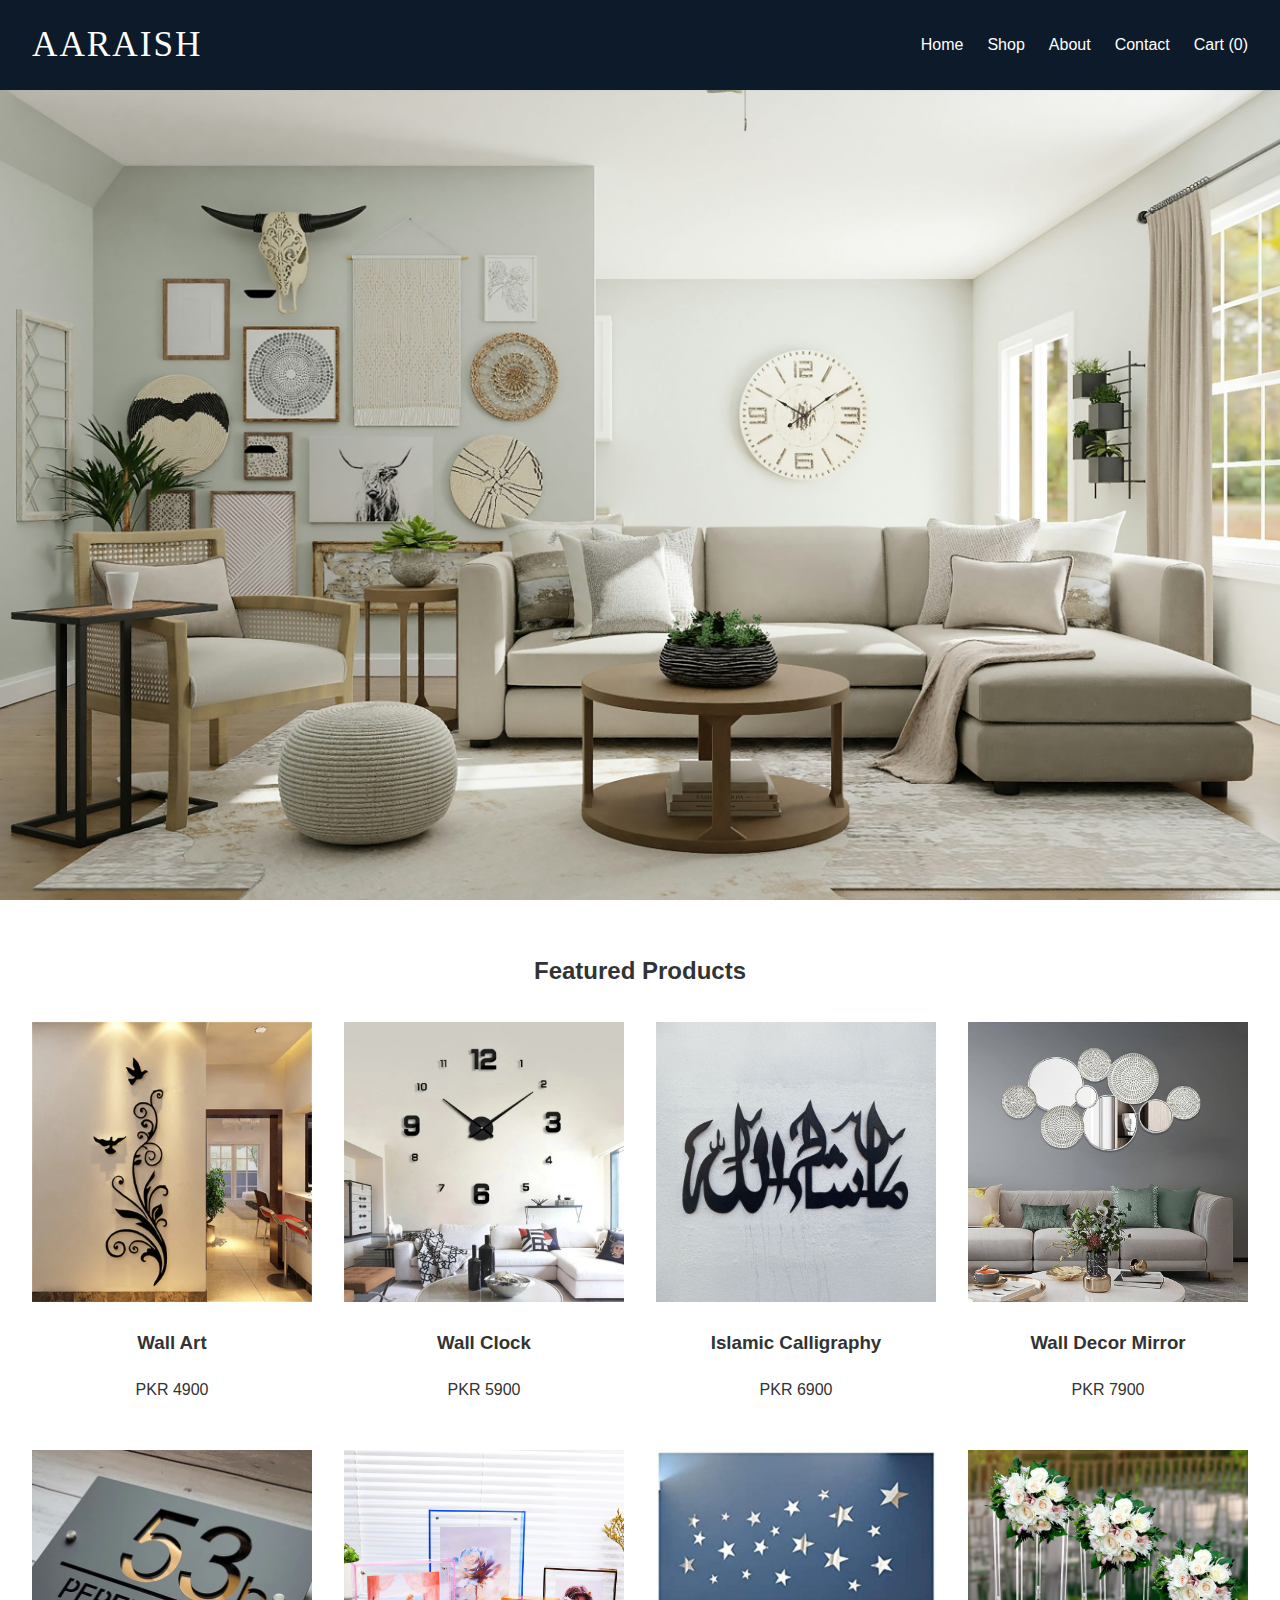
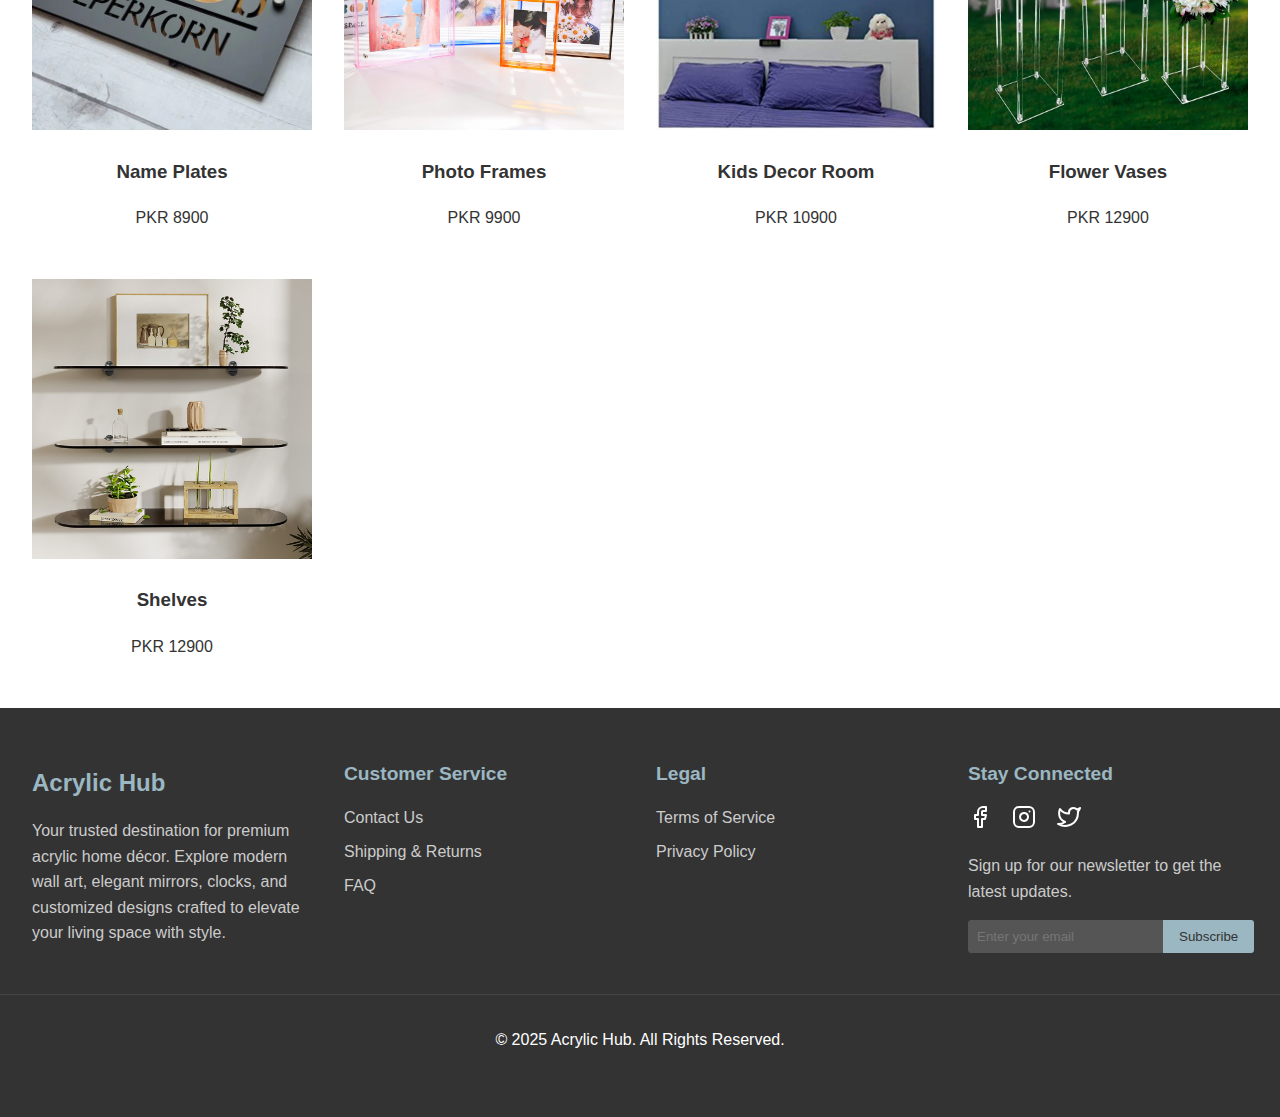
<file: index.html>
<!DOCTYPE html>
<html lang="en">
<head>
    <meta charset="UTF-8">
    <meta name="viewport" content="width=device-width, initial-scale=1.0">
    <title>Acrylic Hub</title>
    <meta name="description" content="Discover the latest acrylic art and decor at Acrylic Hub. Shop unique wall art, clocks, calligraphy, and more to enhance your living space.">
    <link rel="stylesheet" href="styles.css">
</head>
<body>
    <header>
        <div class="logo">
            <a href="index.html" class="logo-text">Aaraish</a>
        </div>
        <nav>
            <ul>
                <li><a href="index.html">Home</a></li>
                <li><a href="shop.html">Shop</a></li>
                <li><a href="about.html">About</a></li>
                <li><a href="contact.html">Contact</a></li>
                <li><a href="cart.html">Cart (<span id="cart-count">0</span>)</a></li>
            </ul>
        </nav>
    </header>

    <main>
        <section class="hero">
            <img src="images/1.jpg" alt="Aiza Clothing Brand - New Collection Banner" title="Shop the latest collection at Aiza Clothing Brand">
        </section>

        <section class="featured-products">
            <h2>Featured Products</h2>
            <div class="product-grid">
                <div class="product-item">
                    <img src="images/acrylic wall art.jpg" alt="Acrylic Wall Art - Acrylic Hub" title="Acrylic Wall Art">
                    <h3>Wall Art</h3>
                    <p>PKR 4900</p>
                </div>
                <div class="product-item">
                    <img src="images/acrylic wall clock.jpg" alt="Acrylic Wall Clock - Acrylic Hub" title="Acrylic Wall Clock">
                    <h3>Wall Clock</h3>
                    <p>PKR 5900</p>
                </div>
                <div class="product-item">
                    <img src="images/islamic acrylic calligraphy.jpg" alt="Islamic Acrylic Calligraphy - Acrylic Hub" title="Islamic Acrylic Calligraphy">
                    <h3>Islamic Calligraphy</h3>
                    <p>PKR 6900</p>
                </div>
                <div class="product-item">
                    <img src="images/wall decor mirror.jpg" alt="Wall Decor Mirror - Acrylic Hub" title="Wall Decor Mirror">
                    <h3>Wall Decor Mirror</h3>
                    <p>PKR 7900</p>
                </div>
                <div class="product-item">
                    <img src="images/Acrylic Name Plates.jpg" alt="Acrylic Name Plates - Acrylic Hub" title="Acrylic Name Plates">
                    <h3>Name Plates</h3>
                    <p>PKR 8900</p>
                </div>
                <div class="product-item">
                    <img src="images/Acrylic Photo Frames.jpg" alt="Acrylic Photo Frames - Acrylic Hub" title="Acrylic Photo Frames">
                    <h3>Photo Frames</h3>
                    <p>PKR 9900</p>
                </div>
                <div class="product-item">
                    <img src="images/Acrylic kids decor room.jpg" alt="Acrylic Kids Decor Room - Acrylic Hub" title="Acrylic Kids Decor Room">
                    <h3>Kids Decor Room</h3>
                    <p>PKR 10900</p>
                </div>
               
                <div class="product-item">
                    <img src="images/Acrylic Flower Vases.jpg" alt="Acrylic Flower Vases - Acrylic Hub" title="Acrylic Flower Vases">
                    <h3>Flower Vases</h3>
                    <p>PKR 12900</p>
                </div>
                <div class="product-item">
                    <img src="images/Acrylic Shelves.jpg" alt="Shelves - Acrylic Hub" title="Shelves">
                    <h3>Shelves</h3>
                    <p>PKR 12900</p>
                </div>
            </div>
        </section>
    </main>

    <footer>
        <div class="footer-container">
            <div class="footer-column">
                <h3 class="logo-text">Acrylic Hub</h3>
                <p>Your trusted destination for premium acrylic home décor. Explore modern wall art, elegant mirrors, clocks, and customized designs crafted to elevate your living space with style.</p>

            </div>
            <div class="footer-column">
                <h3>Customer Service</h3>
                <ul>
                    <li><a href="#">Contact Us</a></li>
                    <li><a href="#">Shipping & Returns</a></li>
                    <li><a href="#">FAQ</a></li>
                </ul>
            </div>
            <div class="footer-column">
                <h3>Legal</h3>
                <ul>
                    <li><a href="#">Terms of Service</a></li>
                    <li><a href="#">Privacy Policy</a></li>
                </ul>
            </div>
            <div class="footer-column">
                <h3>Stay Connected</h3>
                <div class="social-media">
                    <a href="#"><svg xmlns="http://www.w3.org/2000/svg" width="24" height="24" viewBox="0 0 24 24" fill="none" stroke="currentColor" stroke-width="2" stroke-linecap="round" stroke-linejoin="round"><path d="M18 2h-3a5 5 0 0 0-5 5v3H7v4h3v8h4v-8h3l1-4h-4V7a1 1 0 0 1 1-1h3z"></path></svg></a>
                    <a href="#"><svg xmlns="http://www.w3.org/2000/svg" width="24" height="24" viewBox="0 0 24 24" fill="none" stroke="currentColor" stroke-width="2" stroke-linecap="round" stroke-linejoin="round"><rect x="2" y="2" width="20" height="20" rx="5" ry="5"></rect><path d="M16 11.37A4 4 0 1 1 12.63 8 4 4 0 0 1 16 11.37z"></path><line x1="17.5" y1="6.5" x2="17.51" y2="6.5"></line></svg></a>
                    <a href="#"><svg xmlns="http://www.w3.org/2000/svg" width="24" height="24" viewBox="0 0 24 24" fill="none" stroke="currentColor" stroke-width="2" stroke-linecap="round" stroke-linejoin="round"><path d="M23 3a10.9 10.9 0 0 1-3.14 1.53 4.48 4.48 0 0 0-7.86 3v1A10.66 10.66 0 0 1 3 4s-4 9 5 13a11.64 11.64 0 0 1-7 2c9 5 20 0 20-11.5a4.5 4.5 0 0 0-.08-.83A7.72 7.72 0 0 0 23 3z"></path></svg></a>
                </div>
                <div class="newsletter">
                    <p>Sign up for our newsletter to get the latest updates.</p>
                    <form>
                        <input type="email" placeholder="Enter your email">
                        <button type="submit">Subscribe</button>
                    </form>
                </div>
            </div>
        </div>
        <div class="footer-bottom">
            <p>&copy; 2025 Acrylic Hub. All Rights Reserved.</p>
        </div>
    </footer>
    <script src="cart.js"></script>
    <script src="script.js"></script>
</body>
</html>
</file>
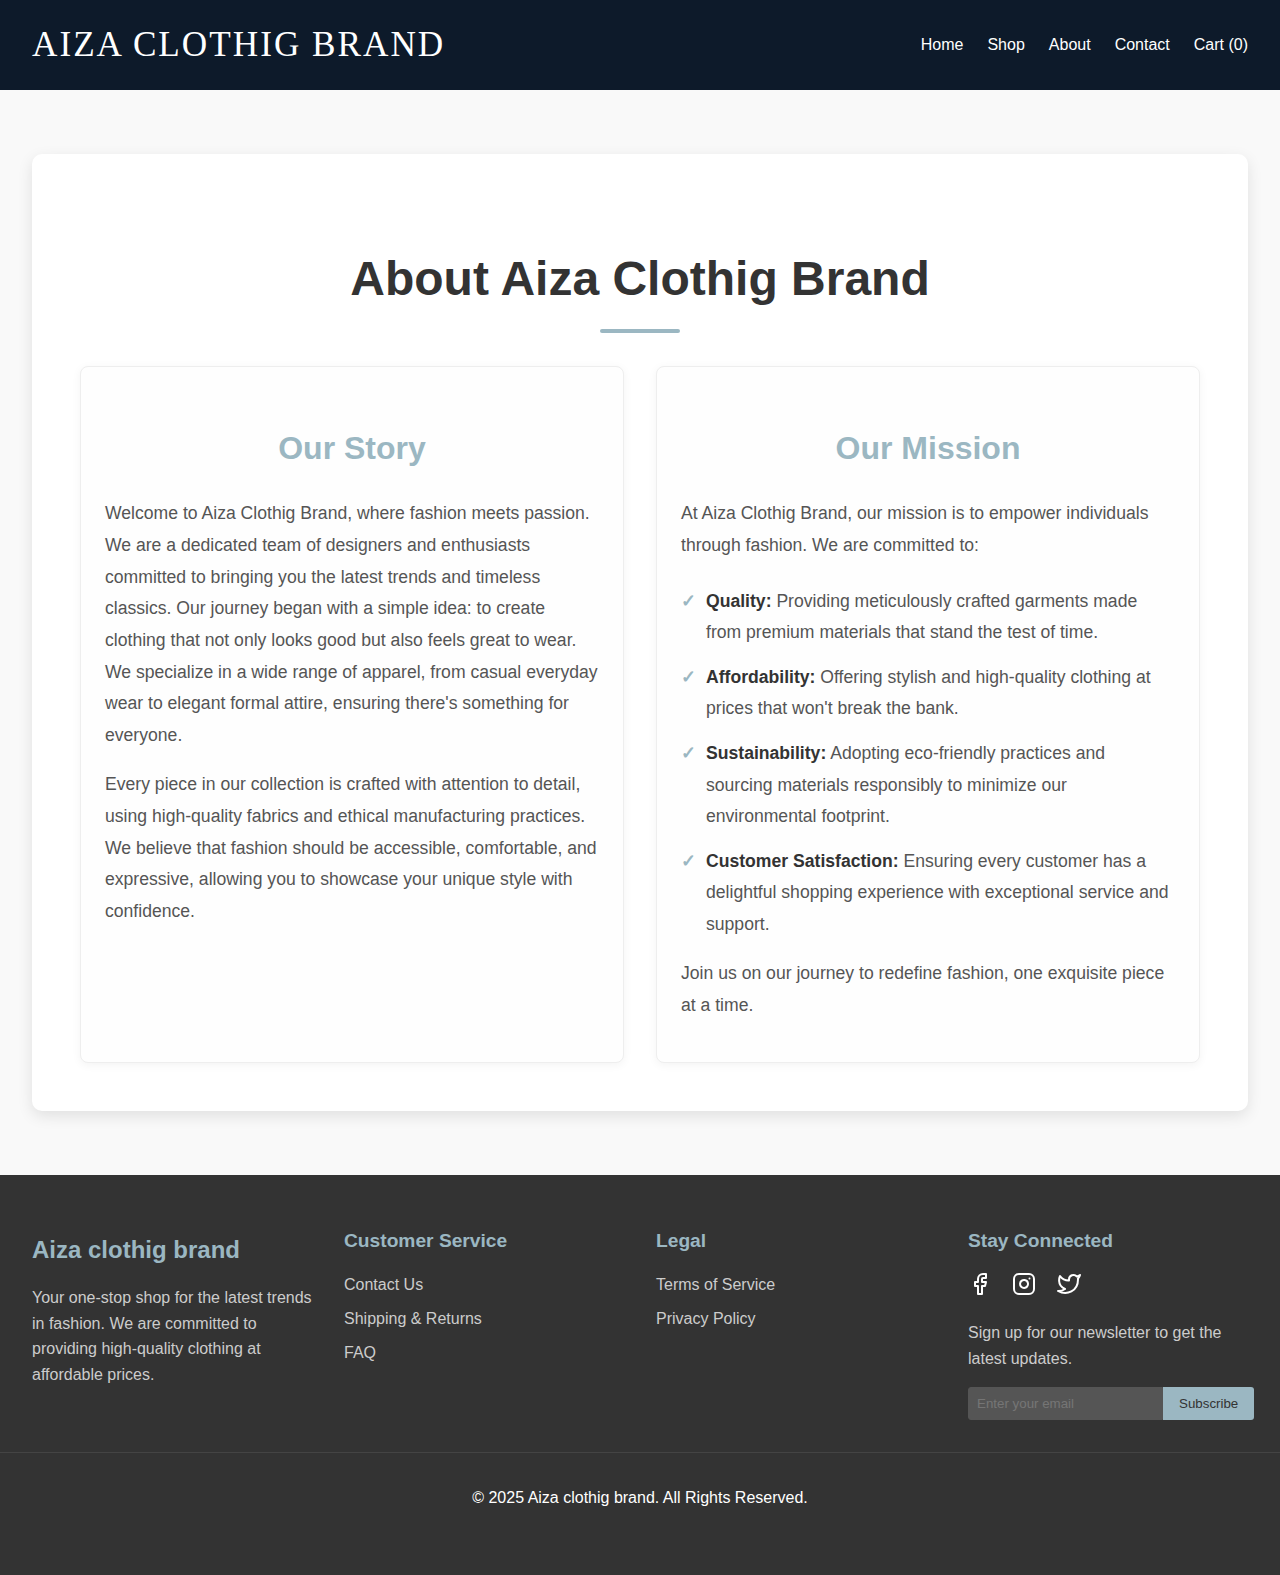
<file: about.html>
<!DOCTYPE html>
<html lang="en">
<head>
    <meta charset="UTF-8">
    <meta name="viewport" content="width=device-width, initial-scale=1.0">
    <title>About Us - Aiza Clothing Brand - Our Story & Mission</title>
    <meta name="description" content="Learn about Aiza Clothing Brand's story, mission, and commitment to quality, affordability, and sustainability in fashion.">
    <link rel="stylesheet" href="styles.css">
</head>
<body>
    <header>
        <div class="logo">
            <a href="index.html" class="logo-text">Aiza clothig brand</a>
        </div>
        <nav>
            <ul>
                <li><a href="index.html">Home</a></li>
                <li><a href="shop.html">Shop</a></li>
                <li><a href="about.html">About</a></li>
                <li><a href="contact.html">Contact</a></li>
                <li><a href="cart.html">Cart (<span id="cart-count">0</span>)</a></li>
            </ul>
        </nav>
    </header>

    <main>
        <section class="about-us-section">
            <div class="about-container">
                <h2>About Aiza Clothig Brand</h2>
                <div class="about-content">
                    <div class="brand-story">
                        <h3>Our Story</h3>
                        <p>Welcome to Aiza Clothig Brand, where fashion meets passion. We are a dedicated team of designers and enthusiasts committed to bringing you the latest trends and timeless classics. Our journey began with a simple idea: to create clothing that not only looks good but also feels great to wear. We specialize in a wide range of apparel, from casual everyday wear to elegant formal attire, ensuring there's something for everyone.</p>
                        <p>Every piece in our collection is crafted with attention to detail, using high-quality fabrics and ethical manufacturing practices. We believe that fashion should be accessible, comfortable, and expressive, allowing you to showcase your unique style with confidence.</p>
                    </div>
                    <div class="brand-mission">
                        <h3>Our Mission</h3>
                        <p>At Aiza Clothig Brand, our mission is to empower individuals through fashion. We are committed to:</p>
                        <ul>
                            <li><strong>Quality:</strong> Providing meticulously crafted garments made from premium materials that stand the test of time.</li>
                            <li><strong>Affordability:</strong> Offering stylish and high-quality clothing at prices that won't break the bank.</li>
                            <li><strong>Sustainability:</strong> Adopting eco-friendly practices and sourcing materials responsibly to minimize our environmental footprint.</li>
                            <li><strong>Customer Satisfaction:</strong> Ensuring every customer has a delightful shopping experience with exceptional service and support.</li>
                        </ul>
                        <p>Join us on our journey to redefine fashion, one exquisite piece at a time.</p>
                    </div>
                </div>
            </div>
        </section>
    </main>

    <footer>
        <div class="footer-container">
            <div class="footer-column">
                <h3 class="logo-text">Aiza clothig brand</h3>
                <p>Your one-stop shop for the latest trends in fashion. We are committed to providing high-quality clothing at affordable prices.</p>
            </div>
            <div class="footer-column">
                <h3>Customer Service</h3>
                <ul>
                    <li><a href="#">Contact Us</a></li>
                    <li><a href="#">Shipping & Returns</a></li>
                    <li><a href="#">FAQ</a></li>
                </ul>
            </div>
            <div class="footer-column">
                <h3>Legal</h3>
                <ul>
                    <li><a href="#">Terms of Service</a></li>
                    <li><a href="#">Privacy Policy</a></li>
                </ul>
            </div>
            <div class="footer-column">
                <h3>Stay Connected</h3>
                <div class="social-media">
                    <a href="#"><svg xmlns="http://www.w3.org/2000/svg" width="24" height="24" viewBox="0 0 24 24" fill="none" stroke="currentColor" stroke-width="2" stroke-linecap="round" stroke-linejoin="round"><path d="M18 2h-3a5 5 0 0 0-5 5v3H7v4h3v8h4v-8h3l1-4h-4V7a1 1 0 0 1 1-1h3z"></path></svg></a>
                    <a href="#"><svg xmlns="http://www.w3.org/2000/svg" width="24" height="24" viewBox="0 0 24 24" fill="none" stroke="currentColor" stroke-width="2" stroke-linecap="round" stroke-linejoin="round"><rect x="2" y="2" width="20" height="20" rx="5" ry="5"></rect><path d="M16 11.37A4 4 0 1 1 12.63 8 4 4 0 0 1 16 11.37z"></path><line x1="17.5" y1="6.5" x2="17.51" y2="6.5"></line></svg></a>
                    <a href="#"><svg xmlns="http://www.w3.org/2000/svg" width="24" height="24" viewBox="0 0 24 24" fill="none" stroke="currentColor" stroke-width="2" stroke-linecap="round" stroke-linejoin="round"><path d="M23 3a10.9 10.9 0 0 1-3.14 1.53 4.48 4.48 0 0 0-7.86 3v1A10.66 10.66 0 0 1 3 4s-4 9 5 13a11.64 11.64 0 0 1-7 2c9 5 20 0 20-11.5a4.5 4.5 0 0 0-.08-.83A7.72 7.72 0 0 0 23 3z"></path></svg></a>
                </div>
                <div class="newsletter">
                    <p>Sign up for our newsletter to get the latest updates.</p>
                    <form>
                        <input type="email" placeholder="Enter your email">
                        <button type="submit">Subscribe</button>
                    </form>
                </div>
            </div>
        </div>
        <div class="footer-bottom">
            <p>&copy; 2025 Aiza clothig brand. All Rights Reserved.</p>
        </div>
    </footer>
    <script src="cart.js"></script>
    <script src="script.js"></script>
</body>
</html>
</file>
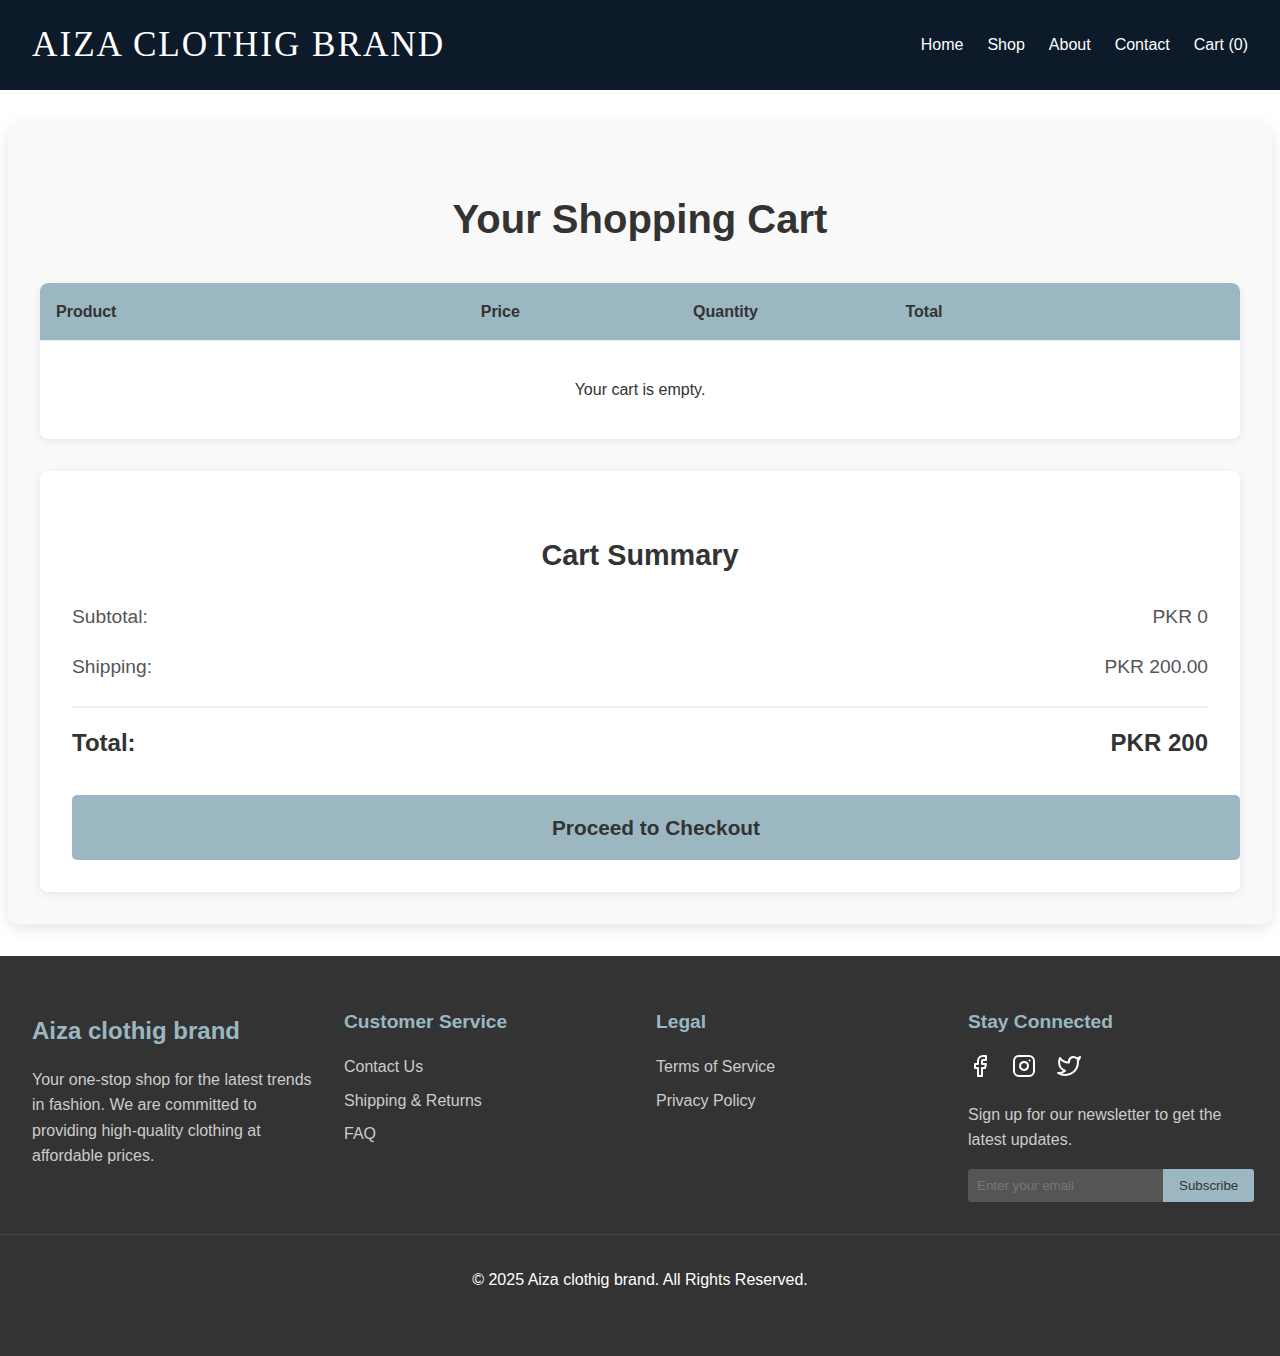
<file: cart.html>
<!DOCTYPE html>
<html lang="en">
<head>
    <meta charset="UTF-8">
    <meta name="viewport" content="width=device-width, initial-scale=1.0">
    <title>Shopping Cart - Aiza Clothing Brand</title>
    <meta name="description" content="Review your selected items in the Aiza Clothing Brand shopping cart. Proceed to checkout to complete your purchase.">
    <link rel="stylesheet" href="styles.css">
</head>
<body class="cart-page">
    <header>
        <div class="logo">
            <a href="index.html" class="logo-text">Aiza clothig brand</a>
        </div>
        <nav>
            <ul>
                <li><a href="index.html">Home</a></li>
                <li><a href="shop.html">Shop</a></li>
                <li><a href="about.html">About</a></li>
                <li><a href="contact.html">Contact</a></li>
                <li><a href="cart.html">Cart (<span id="cart-count">0</span>)</a></li>
            </ul>
        </nav>
    </header>

    <main>
        <div class="cart-container">
            <h2>Your Shopping Cart</h2>
            <div class="cart-table">
                <div class="cart-table-header">
                    <div class="header-product">Product</div>
                    <div class="header-price">Price</div>
                    <div class="header-quantity">Quantity</div>
                    <div class="header-total">Total</div>
                    <div class="header-remove"></div>
                </div>
                <div class="cart-items">
                    <!-- Cart items will be rendered here by JavaScript -->
                </div>
            </div>

            <div class="cart-summary">
                <h3 class="summary-title">Cart Summary</h3>
                <div class="summary-details">
                    <p>Subtotal: <span class="subtotal-price">PKR 0.00</span></p>
                    <p>Shipping: <span class="shipping-price">PKR 200.00</span></p>
                    <h4 class="total-price">Total: <span>PKR 200.00</span></h4>
                </div>
                <a href="checkout.html" class="checkout-button">Proceed to Checkout</a>
            </div>
        </div>
    </main>

    <footer>
        <div class="footer-container">
            <div class="footer-column">
                <h3 class="logo-text">Aiza clothig brand</h3>
                <p>Your one-stop shop for the latest trends in fashion. We are committed to providing high-quality clothing at affordable prices.</p>
            </div>
            <div class="footer-column">
                <h3>Customer Service</h3>
                <ul>
                    <li><a href="#">Contact Us</a></li>
                    <li><a href="#">Shipping & Returns</a></li>
                    <li><a href="#">FAQ</a></li>
                </ul>
            </div>
            <div class="footer-column">
                <h3>Legal</h3>
                <ul>
                    <li><a href="#">Terms of Service</a></li>
                    <li><a href="#">Privacy Policy</a></li>
                </ul>
            </div>
            <div class="footer-column">
                <h3>Stay Connected</h3>
                <div class="social-media">
                    <a href="#"><svg xmlns="http://www.w3.org/2000/svg" width="24" height="24" viewBox="0 0 24 24" fill="none" stroke="currentColor" stroke-width="2" stroke-linecap="round" stroke-linejoin="round"><path d="M18 2h-3a5 5 0 0 0-5 5v3H7v4h3v8h4v-8h3l1-4h-4V7a1 1 0 0 1 1-1h3z"></path></svg></a>
                    <a href="#"><svg xmlns="http://www.w3.org/2000/svg" width="24" height="24" viewBox="0 0 24 24" fill="none" stroke="currentColor" stroke-width="2" stroke-linecap="round" stroke-linejoin="round"><rect x="2" y="2" width="20" height="20" rx="5" ry="5"></rect><path d="M16 11.37A4 4 0 1 1 12.63 8 4 4 0 0 1 16 11.37z"></path><line x1="17.5" y1="6.5" x2="17.51" y2="6.5"></line></svg></a>
                    <a href="#"><svg xmlns="http://www.w3.org/2000/svg" width="24" height="24" viewBox="0 0 24 24" fill="none" stroke="currentColor" stroke-width="2" stroke-linecap="round" stroke-linejoin="round"><path d="M23 3a10.9 10.9 0 0 1-3.14 1.53 4.48 4.48 0 0 0-7.86 3v1A10.66 10.66 0 0 1 3 4s-4 9 5 13a11.64 11.64 0 0 1-7 2c9 5 20 0 20-11.5a4.5 4.5 0 0 0-.08-.83A7.72 7.72 0 0 0 23 3z"></path></svg></a>
                </div>
                <div class="newsletter">
                    <p>Sign up for our newsletter to get the latest updates.</p>
                    <form>
                        <input type="email" placeholder="Enter your email">
                        <button type="submit">Subscribe</button>
                    </form>
                </div>
            </div>
        </div>
        <div class="footer-bottom">
            <p>&copy; 2025 Aiza clothig brand. All Rights Reserved.</p>
        </div>
    </footer>

    <script src="cart.js"></script>
    <script src="script.js"></script>
</body>
</html>
</file>
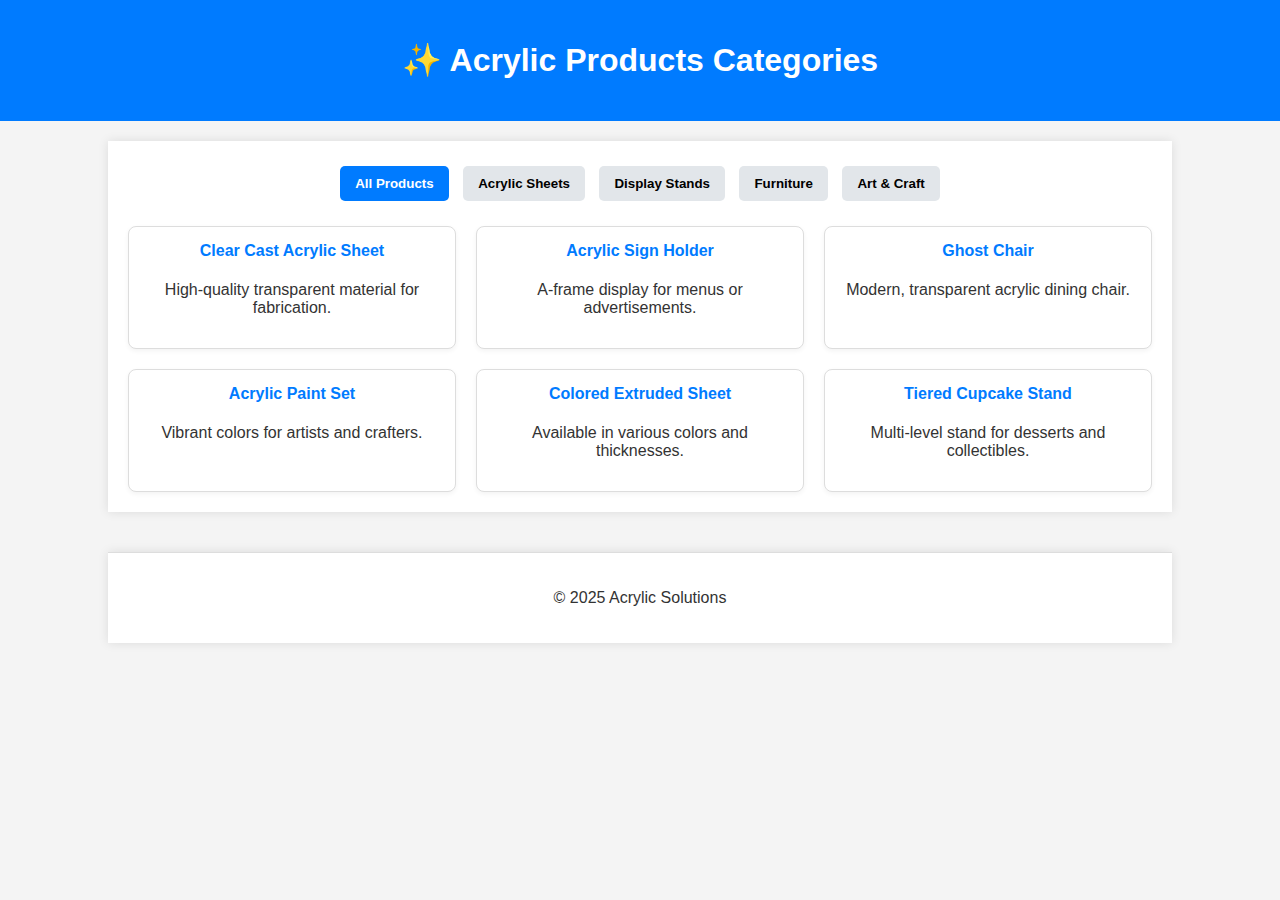
<file: categories.html>
<!DOCTYPE html>
<html lang="en">
<head>
    <meta charset="UTF-8">
    <meta name="viewport" content="width=device-width, initial-scale=1.0">
    <title>Acrylic Products Categories</title>
    <style>
        /* Basic Styling for the page */
        body {
            font-family: Arial, sans-serif;
            margin: 0;
            padding: 0;
            background-color: #f4f4f4;
            color: #333;
        }
        header {
            background-color: #007bff;
            color: white;
            padding: 20px;
            text-align: center;
        }
        .container {
            width: 80%;
            margin: 20px auto;
            padding: 20px;
            background-color: white;
            box-shadow: 0 0 10px rgba(0, 0, 0, 0.1);
        }
        /* Category Buttons Styling */
        .category-filter {
            text-align: center;
            margin-bottom: 20px;
        }
        .category-btn {
            padding: 10px 15px;
            margin: 5px;
            border: none;
            border-radius: 5px;
            background-color: #e2e6ea;
            cursor: pointer;
            transition: background-color 0.3s;
            font-weight: bold;
        }
        .category-btn:hover, .category-btn.active {
            background-color: #007bff;
            color: white;
        }
        /* Product Grid Styling */
        #product-list {
            display: grid;
            grid-template-columns: repeat(auto-fit, minmax(250px, 1fr));
            gap: 20px;
        }
        .product-card {
            border: 1px solid #ddd;
            padding: 15px;
            border-radius: 8px;
            text-align: center;
            background-color: #fff;
            box-shadow: 0 2px 5px rgba(0, 0, 0, 0.05);
        }
        .product-card h4 {
            margin-top: 0;
            color: #007bff;
        }
        .product-card.hidden {
            display: none;
        }
    </style>
</head>
<body>

    <header>
        <h1>✨ Acrylic Products Categories</h1>
    </header>

    <div class="container">
        <div class="category-filter">
            <button class="category-btn active" onclick="filterProducts('all')">All Products</button>
            <button class="category-btn" onclick="filterProducts('sheets')">Acrylic Sheets</button>
            <button class="category-btn" onclick="filterProducts('displays')">Display Stands</button>
            <button class="category-btn" onclick="filterProducts('furniture')">Furniture</button>
            <button class="category-btn" onclick="filterProducts('art')">Art & Craft</button>
        </div>

        <div id="product-list">
            <div class="product-card" data-category="sheets">
                <h4>Clear Cast Acrylic Sheet</h4>
                <p>High-quality transparent material for fabrication.</p>
            </div>
            <div class="product-card" data-category="displays">
                <h4>Acrylic Sign Holder</h4>
                <p>A-frame display for menus or advertisements.</p>
            </div>
            <div class="product-card" data-category="furniture">
                <h4>Ghost Chair</h4>
                <p>Modern, transparent acrylic dining chair.</p>
            </div>
            <div class="product-card" data-category="art">
                <h4>Acrylic Paint Set</h4>
                <p>Vibrant colors for artists and crafters.</p>
            </div>
            <div class="product-card" data-category="sheets">
                <h4>Colored Extruded Sheet</h4>
                <p>Available in various colors and thicknesses.</p>
            </div>
            <div class="product-card" data-category="displays">
                <h4>Tiered Cupcake Stand</h4>
                <p>Multi-level stand for desserts and collectibles.</p>
            </div>
        </div>
    </div>

    <footer>
        <div class="container" style="text-align: center; margin-top: 40px; border-top: 1px solid #ddd;">
            <p>&copy; 2025 Acrylic Solutions</p>
        </div>
    </footer>

    <script>
        /**
         * Filters the product list based on the selected category.
         * @param {string} category - The category to filter by ('all', 'sheets', 'displays', etc.).
         */
        function filterProducts(category) {
            const products = document.querySelectorAll('.product-card');
            const buttons = document.querySelectorAll('.category-btn');

            // 1. Update active button state
            buttons.forEach(btn => {
                // Remove 'active' class from all buttons
                btn.classList.remove('active');
                // Add 'active' class to the button that was clicked
                if (btn.textContent.toLowerCase().includes(category.replace('all', 'all products'))) {
                    btn.classList.add('active');
                }
            });

            // 2. Loop through products and show/hide them
            products.forEach(product => {
                const productCategory = product.getAttribute('data-category');

                if (category === 'all' || productCategory === category) {
                    product.classList.remove('hidden');
                } else {
                    product.classList.add('hidden');
                }
            });
        }
    </script>

</body>
</html>
</file>
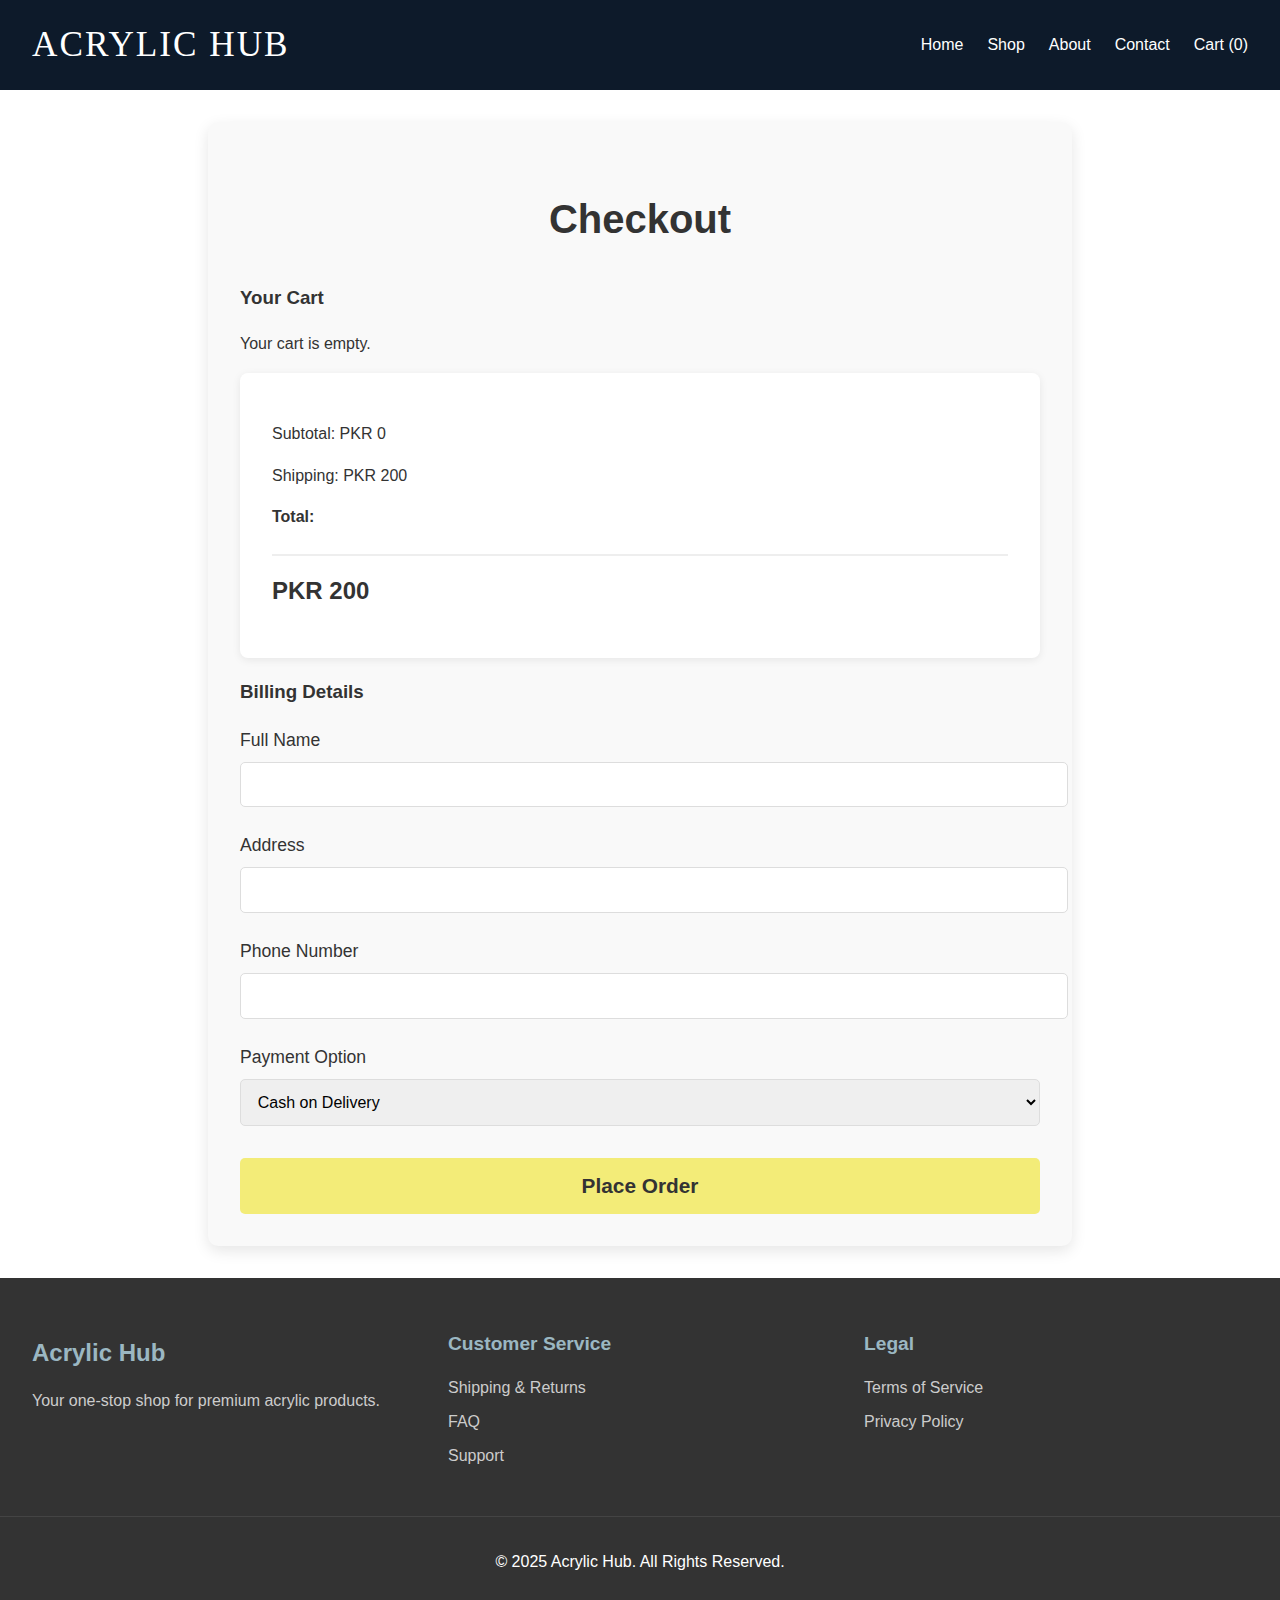
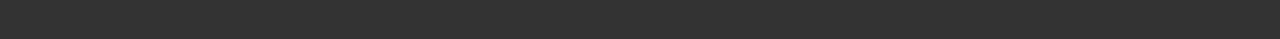
<file: checkout.html>
<!DOCTYPE html>
<html lang="en">
<head>
    <meta charset="UTF-8">
    <meta name="viewport" content="width=device-width, initial-scale=1.0">
    <title>Checkout - Acrylic Hub - Secure Payment</title>
    <link rel="stylesheet" href="styles.css">
    <link rel="stylesheet" href="checkout.css">
</head>
<body class="checkout-page">

<header>
    <div class="logo">
        <a href="index.html" class="logo-text">Acrylic Hub</a>
    </div>
    <nav>
        <ul>
            <li><a href="index.html">Home</a></li>
            <li><a href="shop.html">Shop</a></li>
            <li><a href="about.html">About</a></li>
            <li><a href="contact.html">Contact</a></li>
            <li><a href="cart.html">Cart (<span id="cart-count">0</span>)</a></li>
        </ul>
    </nav>
</header>

<main>
    <div class="checkout-container">
        <h2>Checkout</h2>

        <!-- CART ITEMS -->
        <div class="checkout-cart">
            <h3>Your Cart</h3>
            <div class="cart-items"></div>
            <div class="cart-summary">
                <p>Subtotal: <span class="subtotal-price">PKR 0</span></p>
                <p>Shipping: <span class="shipping-price">PKR 200</span></p>
                <p><strong>Total: <span class="total-price">PKR 0</span></strong></p>
            </div>
        </div>

        <!-- CHECKOUT FORM -->
        <form class="checkout-form" id="checkout-form">
            <h3>Billing Details</h3>
            <div class="form-group">
                <label>Full Name</label>
                <input type="text" id="name" required>
            </div>

            <div class="form-group">
                <label>Address</label>
                <input type="text" id="address" required>
            </div>

            <div class="form-group">
                <label>Phone Number</label>
                <input type="tel" id="phone" required>
            </div>

            <!-- PAYMENT OPTIONS -->
            <div class="form-group">
                <label>Payment Option</label>
                <select id="payment">
                    <option value="cod">Cash on Delivery</option>
                    <option value="jazzcash">JazzCash</option>
                    <option value="easypaisa">EasyPaisa</option>
                </select>
            </div>

            <!-- PAYMENT DETAILS -->
            <div id="payment-details" style="display:none; margin-top:15px;">
                <p style="color:green; font-weight:bold;">
                    Send payment to this number: <br>
                    JazzCash / EasyPaisa: <span style="color:#000; font-size:18px;">03074040767</span>
                </p>

                <div class="form-group">
                    <label>Your JazzCash/EasyPaisa Number</label>
                    <input type="tel" id="senderNumber" placeholder="03XXXXXXXXX">
                </div>

                <div class="form-group">
                    <label>Transaction ID</label>
                    <input type="text" id="transactionId" placeholder="Enter Transaction ID">
                </div>

                <p style="color:#c00; font-size:14px;">
                    Please send payment to the above number and enter the details.
                </p>
            </div>

            <button type="submit" class="place-order-btn">Place Order</button>
        </form>
    </div>
</main>

<footer>
    <div class="footer-container">
        <div class="footer-column">
            <h3 class="logo-text">Acrylic Hub</h3>
            <p>Your one-stop shop for premium acrylic products.</p>
        </div>

        <div class="footer-column">
            <h3>Customer Service</h3>
            <ul>
                <li><a href="#">Shipping & Returns</a></li>
                <li><a href="#">FAQ</a></li>
                <li><a href="#">Support</a></li>
            </ul>
        </div>

        <div class="footer-column">
            <h3>Legal</h3>
            <ul>
                <li><a href="#">Terms of Service</a></li>
                <li><a href="#">Privacy Policy</a></li>
            </ul>
        </div>
    </div>

    <div class="footer-bottom">
        <p>&copy; 2025 Acrylic Hub. All Rights Reserved.</p>
    </div>
</footer>

<script src="cart.js"></script>

<script>
document.addEventListener('DOMContentLoaded', () => {
    const cartItemsContainer = document.querySelector('.cart-items');
    const subtotalPriceElement = document.querySelector('.subtotal-price');
    const totalPriceElement = document.querySelector('.total-price');
    const shippingPrice = 200;

    // Render cart items
    const renderCartItems = () => {
        cartItemsContainer.innerHTML = '';
        if (cart.length === 0) {
            cartItemsContainer.innerHTML = '<p>Your cart is empty.</p>';
            subtotalPriceElement.textContent = 'PKR 0';
            totalPriceElement.textContent = `PKR ${shippingPrice}`;
            return;
        }

        let subtotal = 0;
        cart.forEach(item => {
            const itemTotal = item.price * item.quantity;
            subtotal += itemTotal;

            const div = document.createElement('div');
            div.classList.add('checkout-cart-item');
            div.innerHTML = `
                <div class="item-name">${item.name} x ${item.quantity}</div>
                <div class="item-price">PKR ${itemTotal.toFixed(0)}</div>
            `;
            cartItemsContainer.appendChild(div);
        });

        subtotalPriceElement.textContent = `PKR ${subtotal}`;
        totalPriceElement.textContent = `PKR ${subtotal + shippingPrice}`;
    };

    renderCartItems();

    // Show/hide JazzCash/EasyPaisa fields
    document.getElementById("payment").addEventListener("change", function () {
        const box = document.getElementById("payment-details");
        box.style.display = (this.value === "jazzcash" || this.value === "easypaisa") ? "block" : "none";
    });

    // Handle checkout form submission
    document.getElementById('checkout-form').addEventListener('submit', async (e) => {
        e.preventDefault();

        if (cart.length === 0) {
            alert('Your cart is empty!');
            return;
        }

        const paymentMethod = document.getElementById("payment").value;
        let senderNumber = "";
        let transactionId = "";

        if (paymentMethod !== "cod") {
            senderNumber = document.getElementById("senderNumber").value.trim();
            transactionId = document.getElementById("transactionId").value.trim();

            if (!senderNumber || !transactionId) {
                alert("Please enter your Payment Number and Transaction ID.");
                return;
            }

            // Check if transaction ID is already used
            try {
                const existingOrders = await fetch("https://sheetdb.io/api/v1/rxqrvvtgxbndk").then(res => res.json());
                const isUsed = existingOrders.some(order => order.transactionId === transactionId);
                if (isUsed) {
                    alert("This Transaction ID has already been used! Please use a new one.");
                    return;
                }
            } catch (error) {
                console.error("Error checking transaction ID:", error);
                alert("Could not verify transaction ID. Try again.");
                return;
            }
        }

        // Prepare order object
        const order = {
            name: document.getElementById('name').value,
            address: document.getElementById('address').value,
            phone: document.getElementById('phone').value,
            payment: paymentMethod,
            senderNumber: senderNumber,
            transactionId: transactionId,
            items: cart.map(item => `${item.name} x ${item.quantity} (PKR ${item.price})`).join(', '),
            subtotal: Number(subtotalPriceElement.textContent.replace('PKR ', '')),
            shipping: shippingPrice,
            total: Number(totalPriceElement.textContent.replace('PKR ', '')),
            date: new Date().toLocaleString()
        };

        try {
            await fetch("https://sheetdb.io/api/v1/rxqrvvtgxbndk", {
                method: "POST",
                headers: { "Content-Type": "application/json" },
                body: JSON.stringify(order)
            });

            alert("Order placed successfully!");
            cart.length = 0;
            localStorage.setItem("cart", JSON.stringify(cart));
            window.location.href = "index.html";

        } catch (error) {
            console.error(error);
            alert("Error placing order. Try again.");
        }
    });
});
</script>

</body>
</html>
</file>
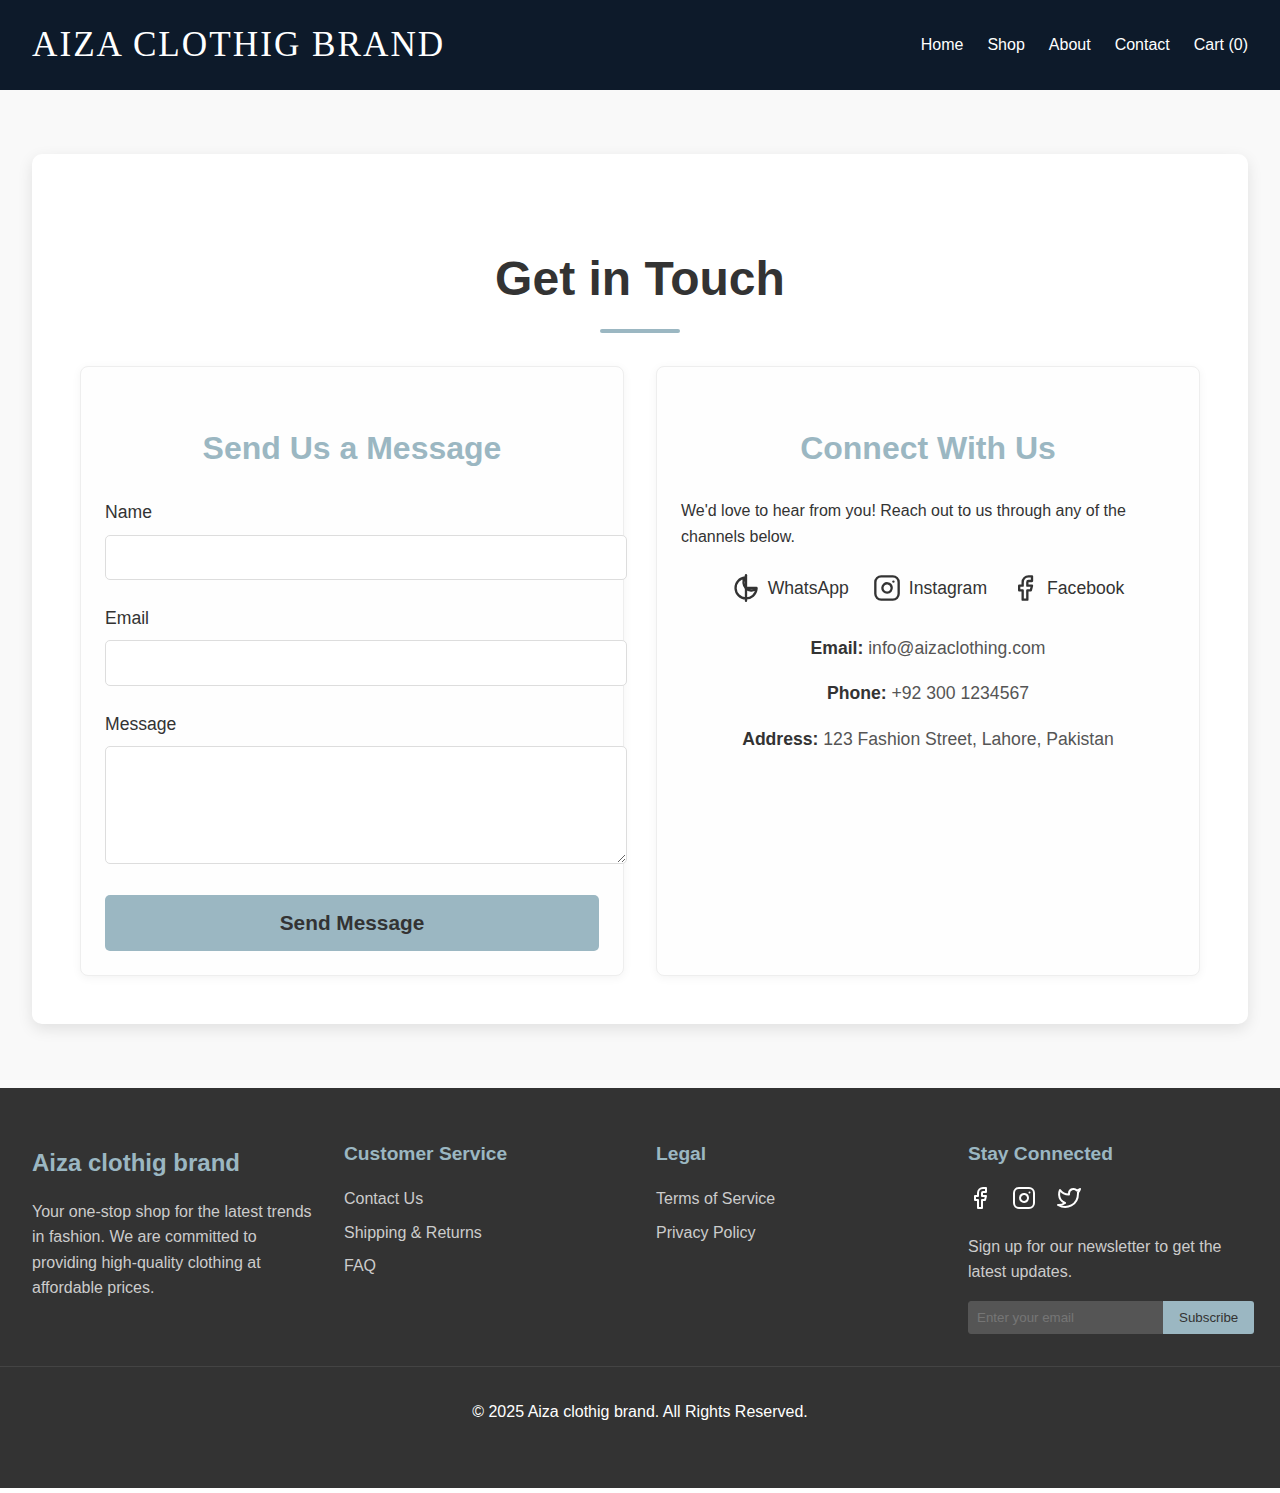
<file: contact.html>
<!DOCTYPE html>
<html lang="en">
<head>
    <meta charset="UTF-8">
    <meta name="viewport" content="width=device-width, initial-scale=1.0">
    <title>Contact Us - Aiza Clothing Brand - Get in Touch</title>
    <meta name="description" content="Contact Aiza Clothing Brand for inquiries, customer support, or feedback. Reach us via our contact form, WhatsApp, Instagram, or Facebook.">
    <link rel="stylesheet" href="styles.css">
</head>
<body>
    <header>
        <div class="logo">
            <a href="index.html" class="logo-text">Aiza clothig brand</a>
        </div>
        <nav>
            <ul>
                <li><a href="index.html">Home</a></li>
                <li><a href="shop.html">Shop</a></li>
                <li><a href="about.html">About</a></li>
                <li><a href="contact.html">Contact</a></li>
                <li><a href="cart.html">Cart (<span id="cart-count">0</span>)</a></li>
            </ul>
        </nav>
    </header>

    <main>
        <section class="contact-section">
            <div class="contact-container">
                <h2>Get in Touch</h2>
                <div class="contact-content">
                    <div class="contact-form-container">
                        <h3>Send Us a Message</h3>
                        <form class="contact-form">
                            <div class="form-group">
                                <label for="name">Name</label>
                                <input type="text" id="name" name="name" required>
                            </div>
                            <div class="form-group">
                                <label for="email">Email</label>
                                <input type="email" id="email" name="email" required>
                            </div>
                            <div class="form-group">
                                <label for="message">Message</label>
                                <textarea id="message" name="message" rows="5" required></textarea>
                            </div>
                            <button type="submit" class="submit-btn">Send Message</button>
                        </form>
                    </div>
                    <div class="contact-info">
                        <h3>Connect With Us</h3>
                        <p>We'd love to hear from you! Reach out to us through any of the channels below.</p>
                        <div class="social-links">
                            <a href="https://wa.me/1234567890" target="_blank" class="social-icon whatsapp">
                                <svg xmlns="http://www.w3.org/2000/svg" width="24" height="24" viewBox="0 0 24 24" fill="none" stroke="currentColor" stroke-width="2" stroke-linecap="round" stroke-linejoin="round" class="feather feather-whatsapp"><path d="M21 12.79A9 9 0 1 1 11.21 3 7 7 0 0 0 21 12.79z"></path><path d="M12 1v22"></path><path d="M12 12h9"></path></svg>
                                <span>WhatsApp</span>
                            </a>
                            <a href="https://instagram.com/yourbrand" target="_blank" class="social-icon instagram">
                                <svg xmlns="http://www.w3.org/2000/svg" width="24" height="24" viewBox="0 0 24 24" fill="none" stroke="currentColor" stroke-width="2" stroke-linecap="round" stroke-linejoin="round" class="feather feather-instagram"><rect x="2" y="2" width="20" height="20" rx="5" ry="5"></rect><path d="M16 11.37A4 4 0 1 1 12.63 8 4 4 0 0 1 16 11.37z"></path><line x1="17.5" y1="6.5" x2="17.51" y2="6.5"></line></svg>
                                <span>Instagram</span>
                            </a>
                            <a href="https://facebook.com/yourbrand" target="_blank" class="social-icon facebook">
                                <svg xmlns="http://www.w3.org/2000/svg" width="24" height="24" viewBox="0 0 24 24" fill="none" stroke="currentColor" stroke-width="2" stroke-linecap="round" stroke-linejoin="round" class="feather feather-facebook"><path d="M18 2h-3a5 5 0 0 0-5 5v3H7v4h3v8h4v-8h3l1-4h-4V7a1 1 0 0 1 1-1h3z"></path></svg>
                                <span>Facebook</span>
                            </a>
                        </div>
                        <div class="contact-details">
                            <p><strong>Email:</strong> info@aizaclothing.com</p>
                            <p><strong>Phone:</strong> +92 300 1234567</p>
                            <p><strong>Address:</strong> 123 Fashion Street, Lahore, Pakistan</p>
                        </div>
                    </div>
                </div>
            </div>
        </section>
    </main>

    <footer>
        <div class="footer-container">
            <div class="footer-column">
                <h3 class="logo-text">Aiza clothig brand</h3>
                <p>Your one-stop shop for the latest trends in fashion. We are committed to providing high-quality clothing at affordable prices.</p>
            </div>
            <div class="footer-column">
                <h3>Customer Service</h3>
                <ul>
                    <li><a href="#">Contact Us</a></li>
                    <li><a href="#">Shipping & Returns</a></li>
                    <li><a href="#">FAQ</a></li>
                </ul>
            </div>
            <div class="footer-column">
                <h3>Legal</h3>
                <ul>
                    <li><a href="#">Terms of Service</a></li>
                    <li><a href="#">Privacy Policy</a></li>
                </ul>
            </div>
            <div class="footer-column">
                <h3>Stay Connected</h3>
                <div class="social-media">
                    <a href="#"><svg xmlns="http://www.w3.org/2000/svg" width="24" height="24" viewBox="0 0 24 24" fill="none" stroke="currentColor" stroke-width="2" stroke-linecap="round" stroke-linejoin="round"><path d="M18 2h-3a5 5 0 0 0-5 5v3H7v4h3v8h4v-8h3l1-4h-4V7a1 1 0 0 1 1-1h3z"></path></svg></a>
                    <a href="#"><svg xmlns="http://www.w3.org/2000/svg" width="24" height="24" viewBox="0 0 24 24" fill="none" stroke="currentColor" stroke-width="2" stroke-linecap="round" stroke-linejoin="round"><rect x="2" y="2" width="20" height="20" rx="5" ry="5"></rect><path d="M16 11.37A4 4 0 1 1 12.63 8 4 4 0 0 1 16 11.37z"></path><line x1="17.5" y1="6.5" x2="17.51" y2="6.5"></line></svg></a>
                    <a href="#"><svg xmlns="http://www.w3.org/2000/svg" width="24" height="24" viewBox="0 0 24 24" fill="none" stroke="currentColor" stroke-width="2" stroke-linecap="round" stroke-linejoin="round"><path d="M23 3a10.9 10.9 0 0 1-3.14 1.53 4.48 4.48 0 0 0-7.86 3v1A10.66 10.66 0 0 1 3 4s-4 9 5 13a11.64 11.64 0 0 1-7 2c9 5 20 0 20-11.5a4.5 4.5 0 0 0-.08-.83A7.72 7.72 0 0 0 23 3z"></path></svg></a>
                </div>
                <div class="newsletter">
                    <p>Sign up for our newsletter to get the latest updates.</p>
                    <form>
                        <input type="email" placeholder="Enter your email">
                        <button type="submit">Subscribe</button>
                    </form>
                </div>
            </div>
        </div>
        <div class="footer-bottom">
            <p>&copy; 2025 Aiza clothig brand. All Rights Reserved.</p>
        </div>
    </footer>
    <script src="cart.js"></script>
    <script src="script.js"></script>
</body>
</html>
</file>
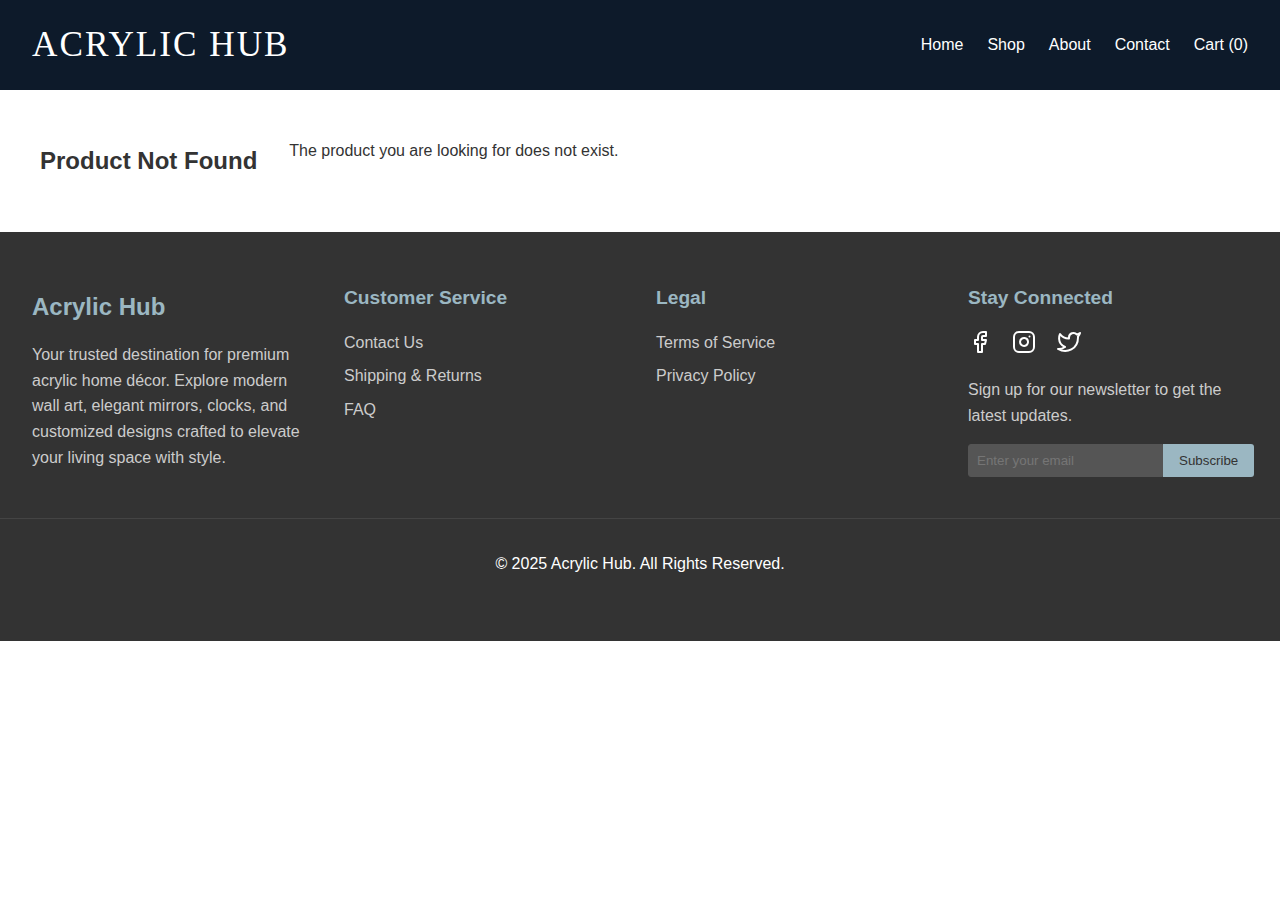
<file: product_detail.html>
<!DOCTYPE html>
<html lang="en">
<head>
    <meta charset="UTF-8">
    <meta name="viewport" content="width=device-width, initial-scale=1.0">
    <title>Product Details - Acrylic Hub</title>
    <meta name="description" content="View details of our exquisite dress collection at Aiza Clothing Brand. High-quality fabric, unique design, and perfect fit for every woman.">
    <link rel="stylesheet" href="styles.css">
</head>
<body>
    <header>
        <div class="logo">
            <a href="index.html" class="logo-text">Acrylic Hub</a>
        </div>
        <nav>
            <ul>
                <li><a href="index.html">Home</a></li>
                <li><a href="shop.html">Shop</a></li>
                <li><a href="about.html">About</a></li>
                <li><a href="contact.html">Contact</a></li>
                <li><a href="cart.html">Cart (<span id="cart-count">0</span>)</a></li>
            </ul>
        </nav>
    </header>

    <main>
        <section class="product-detail">
            <div class="product-image-gallery">
                <img src="images/product_1.jpg" alt="Elegant A-Line Dress - Product Image" class="main-image" title="Elegant A-Line Dress">
                <!-- <img src="images/product_1_thumbnail.jpg" alt="Product 1 Thumbnail" class="thumbnail-image"> -->
            </div>
            <div class="product-info">
                <h2 class="product-name">Elegant A-Line Dress</h2>
                <p class="product-description">
                    This elegant A-Line dress is perfect for any occasion. Made with high-quality fabric,
                    it offers a comfortable fit and a sophisticated look. Available in various sizes and colors.
                </p>
                <p class="product-price">PKR 49.99</p>

                <div class="product-options">
                    <div class="option-group">
                        <label for="size">Size:</label>
                        <select id="size">
                            <option value="m">Medium 16 inches</option>
                            <option value="s">Small 12 inches</option>
                            <option value="l">Large 18 inches</option>
                            <option value="xl">Custom</option>
                        </select>
                    </div>
                    <div class="option-group">
                        <label for="color">Color:</label>
                        <select id="color">
                            <option value="red">Golden/Black</option>
                            <option value="blue">Silver/Black</option>
                            <option value="green">Black</option>
                            <option value="black">Transparent</option>
                        </select>
                    </div>
                </div>

                <button class="add-to-cart-detail">Add to Cart</button>
            </div>
        </section>
    </main>

    <footer>
        <div class="footer-container">
            <div class="footer-column">
                <h3 class="logo-text">Acrylic Hub</h3>
                <p>Your trusted destination for premium acrylic home décor. Explore modern wall art, elegant mirrors, clocks, and customized designs crafted to elevate your living space with style.</p>

            </div>
            <div class="footer-column">
                <h3>Customer Service</h3>
                <ul>
                    <li><a href="#">Contact Us</a></li>
                    <li><a href="#">Shipping & Returns</a></li>
                    <li><a href="#">FAQ</a></li>
                </ul>
            </div>
            <div class="footer-column">
                <h3>Legal</h3>
                <ul>
                    <li><a href="#">Terms of Service</a></li>
                    <li><a href="#">Privacy Policy</a></li>
                </ul>
            </div>
            <div class="footer-column">
                <h3>Stay Connected</h3>
                <div class="social-media">
                    <a href="#"><svg xmlns="http://www.w3.org/2000/svg" width="24" height="24" viewBox="0 0 24 24" fill="none" stroke="currentColor" stroke-width="2" stroke-linecap="round" stroke-linejoin="round"><path d="M18 2h-3a5 5 0 0 0-5 5v3H7v4h3v8h4v-8h3l1-4h-4V7a1 1 0 0 1 1-1h3z"></path></svg></a>
                    <a href="#"><svg xmlns="http://www.w3.org/2000/svg" width="24" height="24" viewBox="0 0 24 24" fill="none" stroke="currentColor" stroke-width="2" stroke-linecap="round" stroke-linejoin="round"><rect x="2" y="2" width="20" height="20" rx="5" ry="5"></rect><path d="M16 11.37A4 4 0 1 1 12.63 8 4 4 0 0 1 16 11.37z"></path><line x1="17.5" y1="6.5" x2="17.51" y2="6.5"></line></svg></a>
                    <a href="#"><svg xmlns="http://www.w3.org/2000/svg" width="24" height="24" viewBox="0 0 24 24" fill="none" stroke="currentColor" stroke-width="2" stroke-linecap="round" stroke-linejoin="round"><path d="M23 3a10.9 10.9 0 0 1-3.14 1.53 4.48 4.48 0 0 0-7.86 3v1A10.66 10.66 0 0 1 3 4s-4 9 5 13a11.64 11.64 0 0 1-7 2c9 5 20 0 20-11.5a4.5 4.5 0 0 0-.08-.83A7.72 7.72 0 0 0 23 3z"></path></svg></a>
                </div>
                <div class="newsletter">
                    <p>Sign up for our newsletter to get the latest updates.</p>
                    <form>
                        <input type="email" placeholder="Enter your email">
                        <button type="submit">Subscribe</button>
                    </form>
                </div>
            </div>
        </div>
        <div class="footer-bottom">
            <p>&copy; 2025 Acrylic Hub. All Rights Reserved.</p>
        </div>
    </footer>

    <script>
        document.addEventListener('DOMContentLoaded', () => {
            const urlParams = new URLSearchParams(window.location.search);
            const productId = parseInt(urlParams.get('id'));

            // Access the global products array from script.js
            const product = products.find(p => p.id === productId);

            if (product) {
                document.querySelector('.product-image-gallery img').src = product.image;
                document.querySelector('.product-image-gallery img').alt = product.name + " - Product Image";
                document.querySelector('.product-image-gallery img').title = product.name;
                document.querySelector('.product-name').textContent = product.name;
                document.querySelector('.product-description').textContent = product.description;
                document.querySelector('.product-price').textContent = `PKR ${product.price.toFixed(0)}`;
            } else {
                // Handle product not found, e.g., redirect to 404 or show a message
                document.querySelector('.product-detail').innerHTML = '<h2>Product Not Found</h2><p>The product you are looking for does not exist.</p>';
            }
        });
    </script>
    <script src="cart.js"></script>
    <script src="script.js"></script>
</body>
</html>
</file>
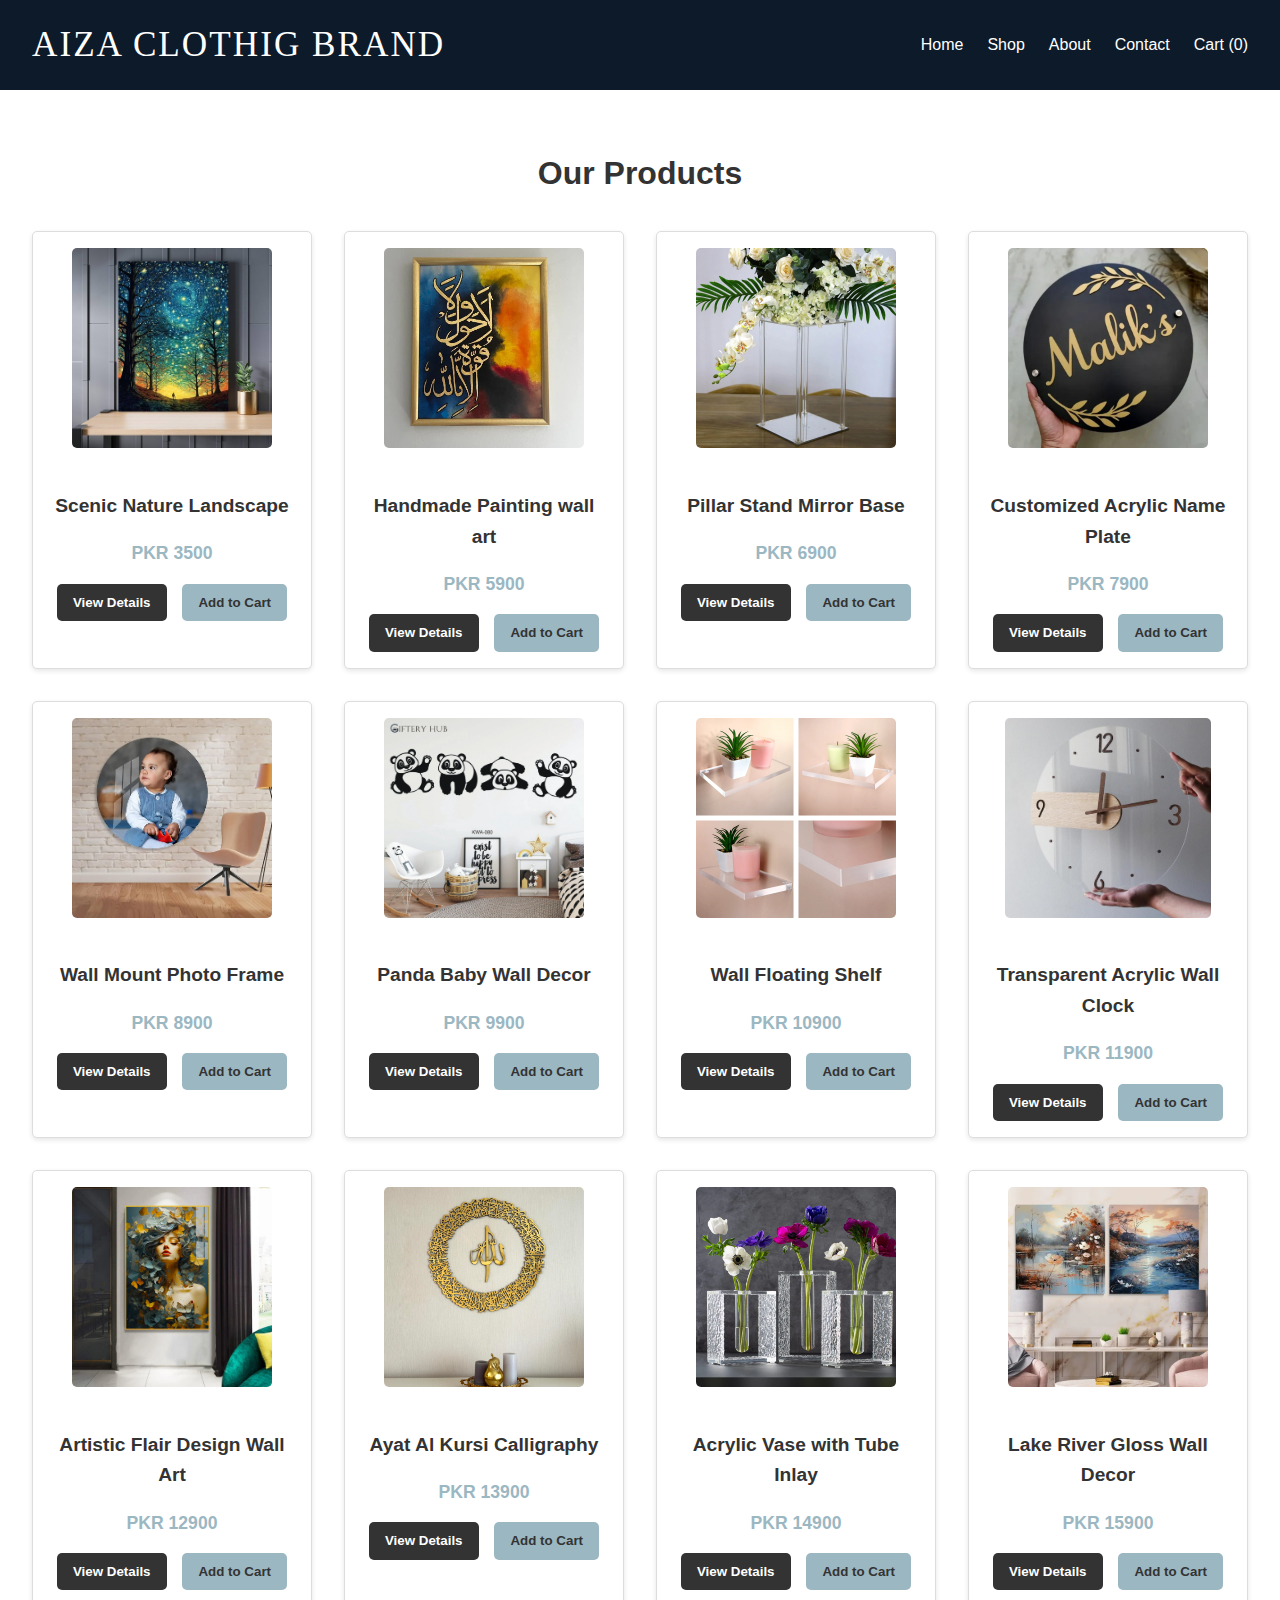
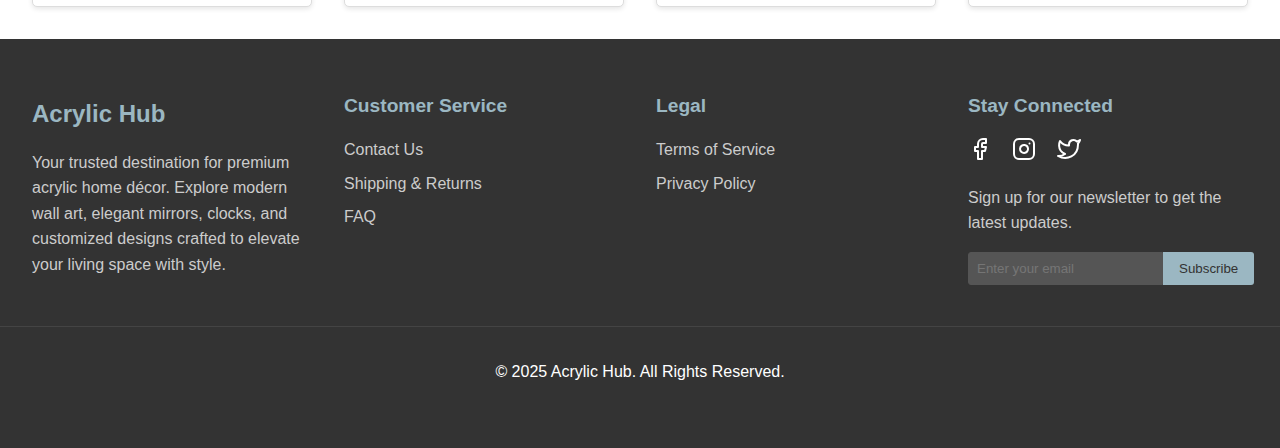
<file: shop.html>
<!DOCTYPE html>
<html lang="en">
<head>
    <meta charset="UTF-8">
    <meta name="viewport" content="width=device-width, initial-scale=1.0">
    <title>Shop - Aiza Clothing Brand - Explore Our Collection</title>
    <meta name="description" content="Browse the extensive collection of beautiful dresses at Aiza Clothing Brand. Find your perfect Elegant A-Line Dress, Chiffon Maxi Dress, Floral Print Sundress, and more.">
    <link rel="stylesheet" href="styles.css">
</head>
<body>
    <header>
        <div class="logo">
            <a href="index.html" class="logo-text">Aiza clothig brand</a>
        </div>
        <nav>
            <ul>
                <li><a href="index.html">Home</a></li>
                <li><a href="shop.html">Shop</a></li>
                <li><a href="about.html">About</a></li>
                <li><a href="contact.html">Contact</a></li>
                <li><a href="cart.html">Cart (<span id="cart-count">0</span>)</a></li>
            </ul>
        </nav>
    </header>

    <main>
        <section class="shop-products">
            <h2>Our Products</h2>
            <div class="product-grid">
                <div class="product-item">
                    <img src="images/P1.jpg" alt="Elegant A-Line Dress - Aiza Clothing Brand" title="Elegant A-Line Dress">
                    <h3>Scenic Nature Landscape</h3>
                    <p class="price">PKR 3500</p>
                    <div class="product-actions">
                        <button class="view-details" onclick="location.href='product_detail.html?id=1'">View Details</button>
                        <button class="add-to-cart">Add to Cart</button>
                    </div>
                </div>
                <div class="product-item">
                    <img src="images/P2.jpg" alt="Chiffon Maxi Dress - Aiza Clothing Brand" title="Chiffon Maxi Dress">
                    <h3>Handmade Painting wall art</h3>
                    <p class="price">PKR 5900</p>
                    <div class="product-actions">
                        <button class="view-details" onclick="location.href='product_detail.html?id=2'">View Details</button>
                        <button class="add-to-cart">Add to Cart</button>
                    </div>
                </div>
                <div class="product-item">
                    <img src="images/P3.jpg" alt="Floral Print Sundress - Aiza Clothing Brand" title="Floral Print Sundress">
                    <h3>Pillar Stand Mirror Base</h3>
                    <p class="price">PKR 6900</p>
                    <div class="product-actions">
                        <button class="view-details" onclick="location.href='product_detail.html?id=3'">View Details</button>
                        <button class="add-to-cart">Add to Cart</button>
                    </div>
                </div>
                <div class="product-item">
                    <img src="images/P4.jpg" alt="Classic Little Black Dress - Aiza Clothing Brand" title="Classic Little Black Dress">
                    <h3>Customized Acrylic Name Plate</h3>
                    <p class="price">PKR 7900</p>
                    <div class="product-actions">
                        <button class="view-details" onclick="location.href='product_detail.html?id=4'">View Details</button>
                        <button class="add-to-cart">Add to Cart</button>
                    </div>
                </div>
                <div class="product-item">
                    <img src="images/P5.jpg" alt="Bohemian Rhapsody Dress - Aiza Clothing Brand" title="Bohemian Rhapsody Dress">
                    <h3>Wall Mount Photo Frame</h3>
                    <p class="price">PKR 8900</p>
                    <div class="product-actions">
                        <button class="view-details" onclick="location.href='product_detail.html?id=5'">View Details</button>
                        <button class="add-to-cart">Add to Cart</button>
                    </div>
                </div>
                <div class="product-item">
                    <img src="images/P6.jpg" alt="Vintage Swing Dress - Aiza Clothing Brand" title="Vintage Swing Dress">
                    <h3>Panda Baby Wall Decor</h3>
                    <p class="price">PKR 9900</p>
                    <div class="product-actions">
                        <button class="view-details" onclick="location.href='product_detail.html?id=6'">View Details</button>
                        <button class="add-to-cart">Add to Cart</button>
                    </div>
                </div>
                <div class="product-item">
                    <img src="images/P7.jpg" alt="Comfortable T-Shirt Dress - Aiza Clothing Brand" title="Comfortable T-Shirt Dress">
                    <h3>Wall Floating Shelf</h3>
                    <p class="price">PKR 10900</p>
                    <div class="product-actions">
                        <button class="view-details" onclick="location.href='product_detail.html?id=7'">View Details</button>
                        <button class="add-to-cart">Add to Cart</button>
                    </div>
                </div>
                <div class="product-item">
                    <img src="images/P8.jpg" alt="Sophisticated Sheath Dress - Aiza Clothing Brand" title="Sophisticated Sheath Dress">
                    <h3>Transparent Acrylic Wall Clock</h3>
                    <p class="price">PKR 11900</p>
                    <div class="product-actions">
                        <button class="view-details" onclick="location.href='product_detail.html?id=8'">View Details</button>
                        <button class="add-to-cart">Add to Cart</button>
                    </div>
                </div>
                <div class="product-item">
                    <img src="images/P9.jpg" alt="Casual Denim Dress - Aiza Clothing Brand" title="Casual Denim Dress">
                    <h3>Artistic Flair Design Wall Art</h3>
                    <p class="price">PKR 12900</p>
                    <div class="product-actions">
                        <button class="view-details" onclick="location.href='product_detail.html?id=9'">View Details</button>
                        <button class="add-to-cart">Add to Cart</button>
                    </div>
                </div>
                <div class="product-item">
                    <img src="images/P10.jpg" alt="Party Wear Sequin Dress - Aiza Clothing Brand" title="Party Wear Sequin Dress">
                    <h3> Ayat Al Kursi Calligraphy </h3>
                    <p class="price">PKR 13900</p>
                    <div class="product-actions">
                        <button class="view-details" onclick="location.href='product_detail.html?id=10'">View Details</button>
                        <button class="add-to-cart">Add to Cart</button>
                    </div>
                </div>
                <div class="product-item">
                    <img src="images/P11.jpg" alt="Striped Shirt Dress - Aiza Clothing Brand" title="Striped Shirt Dress">
                    <h3>Acrylic Vase with Tube Inlay</h3>
                    <p class="price">PKR 14900</p>
                    <div class="product-actions">
                        <button class="view-details" onclick="location.href='product_detail.html?id=11'">View Details</button>
                        <button class="add-to-cart">Add to Cart</button>
                    </div>
                </div>
                <div class="product-item">
                    <img src="images/P12.jpg" alt="Elegant Lace Dress - Aiza Clothing Brand" title="Elegant Lace Dress">
                    <h3>Lake River Gloss Wall Decor</h3>
                    <p class="price">PKR 15900</p>
                    <div class="product-actions">
                        <button class="view-details" onclick="location.href='product_detail.html?id=12'">View Details</button>
                        <button class="add-to-cart">Add to Cart</button>
                    </div>
                </div>
            </div>
        </section>
    </main>

     <footer>
        <div class="footer-container">
            <div class="footer-column">
                <h3 class="logo-text">Acrylic Hub</h3>
                <p>Your trusted destination for premium acrylic home décor. Explore modern wall art, elegant mirrors, clocks, and customized designs crafted to elevate your living space with style.</p>

            </div>
            <div class="footer-column">
                <h3>Customer Service</h3>
                <ul>
                    <li><a href="#">Contact Us</a></li>
                    <li><a href="#">Shipping & Returns</a></li>
                    <li><a href="#">FAQ</a></li>
                </ul>
            </div>
            <div class="footer-column">
                <h3>Legal</h3>
                <ul>
                    <li><a href="#">Terms of Service</a></li>
                    <li><a href="#">Privacy Policy</a></li>
                </ul>
            </div>
            <div class="footer-column">
                <h3>Stay Connected</h3>
                <div class="social-media">
                    <a href="#"><svg xmlns="http://www.w3.org/2000/svg" width="24" height="24" viewBox="0 0 24 24" fill="none" stroke="currentColor" stroke-width="2" stroke-linecap="round" stroke-linejoin="round"><path d="M18 2h-3a5 5 0 0 0-5 5v3H7v4h3v8h4v-8h3l1-4h-4V7a1 1 0 0 1 1-1h3z"></path></svg></a>
                    <a href="#"><svg xmlns="http://www.w3.org/2000/svg" width="24" height="24" viewBox="0 0 24 24" fill="none" stroke="currentColor" stroke-width="2" stroke-linecap="round" stroke-linejoin="round"><rect x="2" y="2" width="20" height="20" rx="5" ry="5"></rect><path d="M16 11.37A4 4 0 1 1 12.63 8 4 4 0 0 1 16 11.37z"></path><line x1="17.5" y1="6.5" x2="17.51" y2="6.5"></line></svg></a>
                    <a href="#"><svg xmlns="http://www.w3.org/2000/svg" width="24" height="24" viewBox="0 0 24 24" fill="none" stroke="currentColor" stroke-width="2" stroke-linecap="round" stroke-linejoin="round"><path d="M23 3a10.9 10.9 0 0 1-3.14 1.53 4.48 4.48 0 0 0-7.86 3v1A10.66 10.66 0 0 1 3 4s-4 9 5 13a11.64 11.64 0 0 1-7 2c9 5 20 0 20-11.5a4.5 4.5 0 0 0-.08-.83A7.72 7.72 0 0 0 23 3z"></path></svg></a>
                </div>
                <div class="newsletter">
                    <p>Sign up for our newsletter to get the latest updates.</p>
                    <form>
                        <input type="email" placeholder="Enter your email">
                        <button type="submit">Subscribe</button>
                    </form>
                </div>
            </div>
        </div>
        <div class="footer-bottom">
            <p>&copy; 2025 Acrylic Hub. All Rights Reserved.</p>
        </div>
    </footer>
    <script src="cart.js"></script>
    <script src="script.js"></script>
</body>
</html>
</file>
<file: styles.css>
Cart Message
.cart-message {
    position: fixed;
    top: 20px;
    left: 50%;
    transform: translateX(-50%);
    padding: 15px 30px;
    border-radius: 8px;
    font-size: 1.1rem;
    font-weight: bold;
    color: #fff;
    z-index: 1000;
    box-shadow: 0 4px 12px rgba(0,0,0,0.2);
    opacity: 0;
    animation: fadeInOut 3s forwards;
}

.cart-message.success {
    background-color: #4CAF50; /* Green for success */
}

.cart-message.error {
    background-color: #f44336; /* Red for error */
}

@keyframes fadeInOut {
    0% { opacity: 0; transform: translateX(-50%) translateY(-20px); }
    10% { opacity: 1; transform: translateX(-50%) translateY(0); }
    90% { opacity: 1; transform: translateX(-50%) translateY(0); }
    100% { opacity: 0; transform: translateX(-50%) translateY(-20px); }
}

/* Basic Styles */
body {
    font-family: 'Helvetica Neue', Helvetica, Arial, sans-serif;
    margin: 0;
    line-height: 1.6;
    color: #333;
}

a {
    text-decoration: none;
    color: #333;
}

ul {
    list-style: none;
    padding: 0;
}

/* Header */
header {
    display: flex;
    justify-content: space-between;
    align-items: center;
    padding: 1rem 2rem;
    background-color: #0d1a2a;
    color: #fff;
}

.logo a.logo-text {
    font-size: 2.2rem; /* Slightly larger */
    font-weight: normal; /* Not bold */
    color:#fff; /* Keep the gold-yellow color */
    font-family: 'Georgia', 'Palatino Linotype', Palatino, serif; /* More elegant font */
    letter-spacing: 2px; /* Add some letter spacing */
    text-transform: uppercase; /* Make it uppercase */
    background: none;
    -webkit-text-fill-color: initial;
}

nav ul {
    display: flex;
}

nav ul li {
    margin-left: 1.5rem;
}

nav ul li a {
    color: #fff;
    transition: color 0.3s ease;
}

nav ul li a:hover {
    color: #9bb7c2;
}


/* Hero Section */
.hero {
    text-align: center;
    overflow: hidden; /* Hide any overflow if image is too tall */
}

.hero img {
    width: 100%;
    height: 90vh; /* Set height to 50% of viewport height for responsiveness */
    object-fit: cover; /* Ensure the image covers the area, cropping if necessary */
    object-position: center top; /* Prioritize the top part of the image */
    display: block;
}

.hero h1 {
    font-size: 3rem;
    margin: 0;
}

/* Featured Products */
.featured-products {
    padding: 2rem;
    text-align: center;
}

.product-grid {
    display: grid;
    grid-template-columns: repeat(auto-fit, minmax(250px, 1fr));
    gap: 2rem;
    margin-top: 2rem;
}

.product-item img {
    max-width: 100%;
    height: auto;
}

/* Footer */
footer {
    background: #333;
    color: #fff;
    padding: 2rem 0;
}

.footer-container {
    display: grid;
    grid-template-columns: repeat(auto-fit, minmax(250px, 1fr));
    gap: 2rem;
    padding: 0 2rem;
}

.footer-column .logo-text {
    font-size: 1.5rem;
    font-weight: bold;
    color: #9bb7c2;
    margin-bottom: 1rem;
    display: block;
}

.footer-column h3 {
    color: #9bb7c2;
    margin-bottom: 1rem;
    font-size: 1.2rem;
}

.footer-column p,
.footer-column ul li a {
    color: #ccc;
    transition: color 0.3s ease;
}

.footer-column ul li a:hover {
    color: #fff;
}

.footer-column ul {
    padding: 0;
    list-style: none;
}

.footer-column ul li {
    margin-bottom: 0.5rem;
}

.social-media a {
    color: #fff;
    margin-right: 1rem;
    transition: color 0.3s ease;
}

.social-media a:hover {
    color: #9bb7c2;
}

.social-media a svg {
    width: 24px;
    height: 24px;
}

.newsletter form {
    display: flex;
    margin-top: 1rem;
}

.newsletter input[type="email"] {
    flex: 1;
    padding: 0.5rem;
    border: 1px solid #555;
    background: #555;
    color: #fff;
    border-radius: 3px 0 0 3px;
}

.newsletter button {
    padding: 0.5rem 1rem;
    border: none;
    background: #9bb7c2;
    color: #333;
    cursor: pointer;
    border-radius: 0 3px 3px 0;
    transition: background-color 0.3s ease;
}

.newsletter button:hover {
    background-color: #9bb7c2;
}

.footer-bottom {
    text-align: center;
    padding: 1rem 0;
    border-top: 1px solid #444;
    margin-top: 2rem;
}

/* Shop Products */
.shop-products {
    padding: 2rem;
    text-align: center;
}

.shop-products h2 {
    font-size: 2rem;
    margin-bottom: 2rem;
    color: #333;
}

.shop-products .product-grid {
    display: grid;
    grid-template-columns: repeat(auto-fit, minmax(280px, 1fr));
    gap: 2rem;
    margin-top: 2rem;
}

.shop-products .product-item {
    border: 1px solid #ddd;
    padding: 1rem;
    text-align: center;
    background-color: #fff;
    box-shadow: 0 2px 5px rgba(0,0,0,0.1);
    border-radius: 5px;
}

.shop-products .product-item img {
    max-width: 100%;
    height: 200px; /* Fixed height for product images */
    object-fit: cover; /* Crop images to fit */
    margin-bottom: 1rem;
    border-radius: 5px;
}

.shop-products .product-item h3 {
    font-size: 1.2rem;
    margin-bottom: 0.5rem;
    color: #333;
}

.shop-products .product-item .price {
    font-size: 1.1rem;
    font-weight: bold;
    color: #9bb7c2;
    margin-bottom: 1rem;
}

.shop-products .product-actions {
    display: flex;
    justify-content: space-around;
    margin-top: 1rem;
}

.shop-products .product-actions button {
    padding: 0.7rem 1rem;
    border: none;
    border-radius: 5px;
    cursor: pointer;
    font-weight: bold;
    transition: background-color 0.3s ease, color 0.3s ease;
}

.shop-products .product-actions .view-details {
    background-color: #333;
    color: #fff;
}

.shop-products .product-actions .view-details:hover {
    background-color: #555;
}

.shop-products .product-actions .add-to-cart {
    background-color: #9bb7c2;
    color: #333;
}

.shop-products .product-actions .add-to-cart:hover {
    background-color: #9bb7c2;
}


/* Product Detail Page */
.product-detail {
    display: flex;
    flex-wrap: wrap;
    padding: 2rem;
    max-width: 1200px;
    margin: 0 auto;
    gap: 2rem;
}

.product-image-gallery {
    flex: 1;
    min-width: 300px;
}

.product-image-gallery .main-image {
    width: 100%;
    height: auto;
    max-height: 450px; /* Limit height to prevent overly long images */
    object-fit: contain; /* Ensure the entire image is visible, even if it leaves empty space */
    border-radius: 5px;
    box-shadow: 0 2px 5px rgba(0,0,0,0.1);
    /*
     * Note: If images appear pixelated, it's likely due to low-resolution source files.
     * CSS cannot improve image quality beyond its native resolution.
     * For "pixel perfect" display, ensure original image files are high resolution.
     */
}

.product-info {
    flex: 1;
    min-width: 300px;
}

.product-info .product-name {
    font-size: 2.5rem;
    color: #333;
    margin-bottom: 1rem;
}

.product-info .product-description {
    color: #666;
    line-height: 1.8;
    margin-bottom: 1.5rem;
}

.product-info .product-price {
    font-size: 2rem;
    font-weight: bold;
    color: #9bb7c2;
    margin-bottom: 1.5rem;
}

.product-options {
    display: flex;
    gap: 1.5rem;
    margin-bottom: 2rem;
}

.option-group label {
    display: block;
    margin-bottom: 0.5rem;
    font-weight: bold;
    color: #333;
}

.option-group select {
    padding: 0.5rem;
    border: 1px solid #ddd;
    border-radius: 5px;
    background-color: #fff;
    font-size: 1rem;
}

.add-to-cart-detail {
    padding: 1rem 2rem;
    border: none;
    border-radius: 5px;
    background-color: #9bb7c2;
    color: #333;
    font-size: 1.2rem;
    font-weight: bold;
    cursor: pointer;
    transition: background-color 0.3s ease;
}

.add-to-cart-detail:hover {
    background-color: #dbe5eb;
}


/* Cart Page */
.cart-container {
    max-width: 1200px;
    margin: 2rem auto;
    padding: 2rem;
    background-color: #f9f9f9;
    border-radius: 10px;
    box-shadow: 0 5px 15px rgba(0,0,0,0.1);
}

.cart-container h2 {
    text-align: center;
    font-size: 2.5rem;
    color: #333;
    margin-bottom: 2rem;
}

.cart-table {
    width: 100%;
    background-color: #fff;
    border-radius: 8px;
    box-shadow: 0 2px 8px rgba(0,0,0,0.08);
    margin-bottom: 2rem;
    overflow-x: auto; /* Allows table to scroll horizontally on small screens */
}

.cart-table-header,
.cart-item-row {
    display: grid;
    grid-template-columns: 2fr 1fr 1fr 1fr 0.5fr; /* Product, Price, Quantity, Total, Remove */
    align-items: center;
    padding: 1rem;
    border-bottom: 1px solid #eee;
}

.cart-table-header {
    background-color: #9bb7c2;
    font-weight: bold;
    color: #333;
    border-top-left-radius: 8px;
    border-top-right-radius: 8px;
}

.cart-item-row {
    background-color: #fff;
}

.cart-item-row:last-child {
    border-bottom: none;
}

.product-info-cell {
    display: flex;
    align-items: center;
}

.product-info-cell img {
    width: 80px;
    height: 80px;
    object-fit: cover;
    border-radius: 5px;
    margin-right: 1rem;
}

.product-info-cell .item-name {
    font-size: 1.1rem;
    color: #333;
    font-weight: bold;
}

.item-price,
.item-total-cell {
    font-size: 1.1rem;
    color: #555;
}

.quantity-control {
    display: flex;
    align-items: center;
    justify-content: center;
}

.quantity-btn {
    background-color: #eee;
    border: 1px solid #ddd;
    color: #333;
    cursor: pointer;
    font-size: 1rem;
    padding: 0.2rem 0.6rem;
    border-radius: 5px;
    transition: background-color 0.3s ease;
}

.quantity-btn:hover {
    background-color: #dbe5eb;
}

.quantity {
    width: 40px;
    text-align: center;
    border: 1px solid #ddd;
    border-radius: 5px;
    margin: 0 0.5rem;
    font-size: 1rem;
}

.remove-item {
    background-color: #ff4d4d;
    color: #fff;
    border: none;
    padding: 0.5rem 0.8rem;
    border-radius: 5px;
    cursor: pointer;
    font-weight: bold;
    transition: background-color 0.3s ease;
    justify-self: center;
}

.remove-item:hover {
    background-color: #e60000;
}

.cart-summary {
    background-color: #fff;
    padding: 2rem;
    border-radius: 8px;
    box-shadow: 0 2px 8px rgba(0,0,0,0.08);
}

.summary-title {
    font-size: 1.8rem;
    color: #333;
    margin-bottom: 1.5rem;
    text-align: center;
}

.summary-details p {
    display: flex;
    justify-content: space-between;
    font-size: 1.2rem;
    color: #555;
    margin-bottom: 1rem;
}

.total-price {
    display: flex;
    justify-content: space-between;
    font-size: 1.5rem;
    font-weight: bold;
    color: #333;
    margin-top: 1.5rem;
    border-top: 2px solid #eee;
    padding-top: 1rem;
}

.checkout-button {
    display: block;
    width: 100%;
    padding: 1rem;
    background-color: #9bb7c2;
    color: #333;
    border: none;
    border-radius: 5px;
    font-size: 1.3rem;
    font-weight: bold;
    cursor: pointer;
    text-align: center;
    margin-top: 2rem;
    transition: background-color 0.3s ease;
}

.checkout-button:hover {
    background-color: #dbe5eb;
}

@media (max-width: 768px) {
    .cart-table-header,
    .cart-item-row {
        grid-template-columns: 1fr; /* Stack items vertically */
        text-align: center;
    }

    .product-info-cell {
        flex-direction: column;
        text-align: center;
    }

    .product-info-cell img {
        margin-right: 0;
        margin-bottom: 0.5rem;
    }

    .quantity-control {
        margin-top: 0.5rem;
        margin-bottom: 0.5rem;
    }

    .remove-item {
        margin-top: 1rem;
    }
}


/* About Us Page */
.about-us-section {
    padding: 4rem 2rem;
    background-color: #f9f9f9;
}

.about-container {
    max-width: 1200px;
    margin: 0 auto;
    background-color: #fff;
    padding: 3rem;
    border-radius: 10px;
    box-shadow: 0 5px 15px rgba(0,0,0,0.1);
}

.about-container h2 {
    text-align: center;
    font-size: 3rem;
    color: #333;
    margin-bottom: 3rem;
    position: relative;
}

.about-container h2::after {
    content: '';
    width: 80px;
    height: 4px;
    background-color: #9bb7c2;
    position: absolute;
    left: 50%;
    transform: translateX(-50%);
    bottom: -15px;
    border-radius: 2px;
}

.about-content {
    display: flex;
    flex-wrap: wrap;
    gap: 2rem;
    justify-content: center;
}

.brand-story,
.brand-mission {
    flex: 1;
    min-width: 300px;
    max-width: 550px;
    padding: 1.5rem;
    border: 1px solid #eee;
    border-radius: 8px;
    background-color: #fefefe;
    box-shadow: 0 2px 10px rgba(0,0,0,0.05);
}

.brand-story h3,
.brand-mission h3 {
    font-size: 2rem;
    color: #9bb7c2;
    margin-bottom: 1.5rem;
    text-align: center;
}

.brand-story p,
.brand-mission p {
    font-size: 1.1rem;
    line-height: 1.8;
    color: #555;
    margin-bottom: 1rem;
}

.brand-mission ul {
    list-style: none;
    padding: 0;
    margin-top: 1.5rem;
}

.brand-mission ul li {
    font-size: 1.1rem;
    line-height: 1.8;
    color: #555;
    margin-bottom: 0.8rem;
    position: relative;
    padding-left: 25px;
}

.brand-mission ul li strong {
    color: #333;
}

.brand-mission ul li::before {
    content: '✓';
    color: #9bb7c2;
    position: absolute;
    left: 0;
    font-weight: bold;
}

@media (max-width: 768px) {
    .about-content {
        flex-direction: column;
        align-items: center;
    }

    .brand-story,
    .brand-mission {
        max-width: 100%;
    }

    .about-container {
        padding: 2rem;
    }

    .about-container h2 {
        font-size: 2.2rem;
    }

    .brand-story h3,
    .brand-mission h3 {
        font-size: 1.8rem;
    }
}

/* Contact Page */
.contact-section {
    padding: 4rem 2rem;
    background-color: #f9f9f9;
}

.contact-container {
    max-width: 1200px;
    margin: 0 auto;
    background-color: #fff;
    padding: 3rem;
    border-radius: 10px;
    box-shadow: 0 5px 15px rgba(0,0,0,0.1);
}

.contact-container h2 {
    text-align: center;
    font-size: 3rem;
    color: #333;
    margin-bottom: 3rem;
    position: relative;
}

.contact-container h2::after {
    content: '';
    width: 80px;
    height: 4px;
    background-color: #9bb7c2;
    position: absolute;
    left: 50%;
    transform: translateX(-50%);
    bottom: -15px;
    border-radius: 2px;
}

.contact-content {
    display: flex;
    flex-wrap: wrap;
    gap: 2rem;
    justify-content: center;
}

.contact-form-container,
.contact-info {
    flex: 1;
    min-width: 300px;
    max-width: 550px;
    padding: 1.5rem;
    border: 1px solid #eee;
    border-radius: 8px;
    background-color: #fefefe;
    box-shadow: 0 2px 10px rgba(0,0,0,0.05);
}

.contact-form-container h3,
.contact-info h3 {
    font-size: 2rem;
    color: #9bb7c2;
    margin-bottom: 1.5rem;
    text-align: center;
}

.contact-form .form-group {
    margin-bottom: 1.5rem;
}

.contact-form label {
    display: block;
    font-size: 1.1rem;
    color: #333;
    margin-bottom: 0.5rem;
}

.contact-form input,
.contact-form textarea {
    width: 100%;
    padding: 0.8rem;
    border: 1px solid #ddd;
    border-radius: 5px;
    font-size: 1rem;
}

.contact-form textarea {
    resize: vertical;
}

.submit-btn {
    display: block;
    width: 100%;
    padding: 1rem;
    background-color: #9bb7c2;
    color: #333;
    border: none;
    border-radius: 5px;
    font-size: 1.3rem;
    font-weight: bold;
    cursor: pointer;
    text-align: center;
    margin-top: 1.5rem;
    transition: background-color 0.3s ease;
}

.submit-btn:hover {
    background-color: #dbe5eb;
}

.social-links {
    display: flex;
    justify-content: center;
    gap: 1.5rem;
    margin-top: 1.5rem;
    margin-bottom: 2rem;
}

.social-icon {
    display: flex;
    align-items: center;
    gap: 0.5rem;
    color: #333;
    font-size: 1.1rem;
    transition: color 0.3s ease;
}

.social-icon:hover {
    color: #9bb7c2;
}

.social-icon svg {
    width: 28px;
    height: 28px;
}

.contact-details {
    text-align: center;
    margin-top: 2rem;
}

.contact-details p {
    font-size: 1.1rem;
    color: #555;
    margin-bottom: 0.8rem;
}

.contact-details strong {
    color: #333;
}


@media (max-width: 768px) {
    /* Header */
    header {
        flex-direction: column;
        padding: 1rem;
    }

    nav ul {
        flex-direction: column;
        margin-top: 1rem;
        text-align: center;
    }

    nav ul li {
        margin: 0.5rem 0;
    }

    /* Featured Products & Shop Products */
    .product-grid {
        grid-template-columns: repeat(auto-fit, minmax(180px, 1fr));
        gap: 1rem;
    }

    .shop-products .product-item img {
        height: 150px; /* Adjust fixed height for smaller screens */
    }

    /* Footer */
    .footer-container {
        grid-template-columns: 1fr;
        padding: 0 1rem;
        text-align: center;
    }

    .footer-column {
        margin-bottom: 1.5rem;
    }

    .social-media {
        justify-content: center;
    }

    .newsletter form {
        flex-direction: column;
    }

    .newsletter input[type="email"] {
        border-radius: 5px;
        margin-bottom: 0.5rem;
    }

    .newsletter button {
        border-radius: 5px;
    }

    /* General adjustments */
    main {
        padding: 1rem;
    }

    .about-container,
    .contact-container,
    .cart-container,
    .checkout-container {
        padding: 1.5rem;
    }

    .about-container h2,
    .contact-container h2,
    .cart-container h2,
    .checkout-container h2 {
        font-size: 2rem;
    }

    .product-detail {
        flex-direction: column;
        padding: 1rem;
    }

    .product-image-gallery .main-image {
        max-height: 300px;
    }

    .product-info {
        min-width: unset;
    }

    .product-info .product-name {
        font-size: 2rem;
    }

    .product-info .product-price {
        font-size: 1.5rem;
    }

    .product-options {
        flex-direction: column;
        gap: 1rem;
    }
}
</file>
<file: checkout.css>
/* Checkout Page */
.checkout-container {
    max-width: 800px;
    margin: 2rem auto;
    padding: 2rem;
    background-color: #f9f9f9;
    border-radius: 10px;
    box-shadow: 0 5px 15px rgba(0,0,0,0.1);
}

.checkout-container h2 {
    text-align: center;
    font-size: 2.5rem;
    color: #333;
    margin-bottom: 2rem;
}

.checkout-form .form-group {
    margin-bottom: 1.5rem;
}

.checkout-form label {
    display: block;
    font-size: 1.1rem;
    color: #333;
    margin-bottom: 0.5rem;
}

.checkout-form input,
.checkout-form select {
    width: 100%;
    padding: 0.8rem;
    border: 1px solid #ddd;
    border-radius: 5px;
    font-size: 1rem;
}

.place-order-btn {
    display: block;
    width: 100%;
    padding: 1rem;
    background-color: #f3ec78;
    color: #333;
    border: none;
    border-radius: 5px;
    font-size: 1.3rem;
    font-weight: bold;
    cursor: pointer;
    text-align: center;
    margin-top: 2rem;
    transition: background-color 0.3s ease;
}

.place-order-btn:hover {
    background-color: #e0d466;
}
</file>
